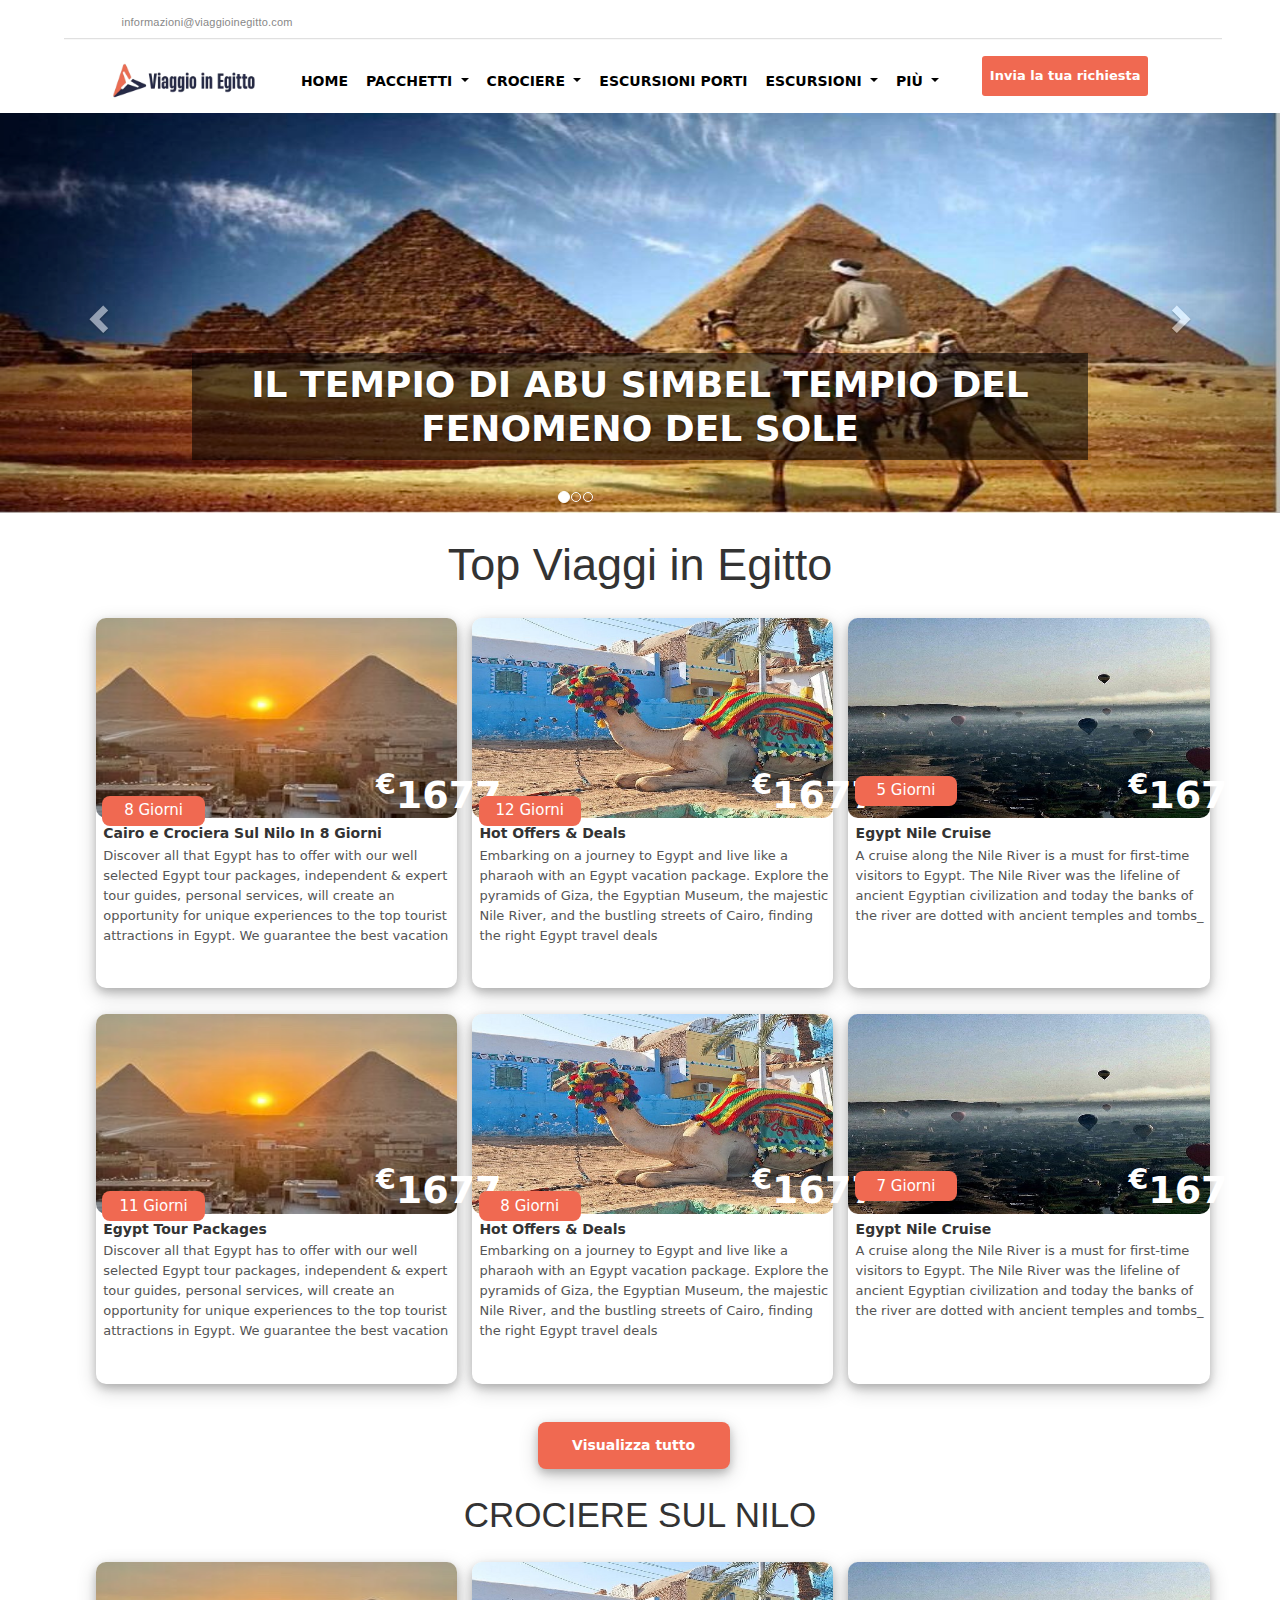
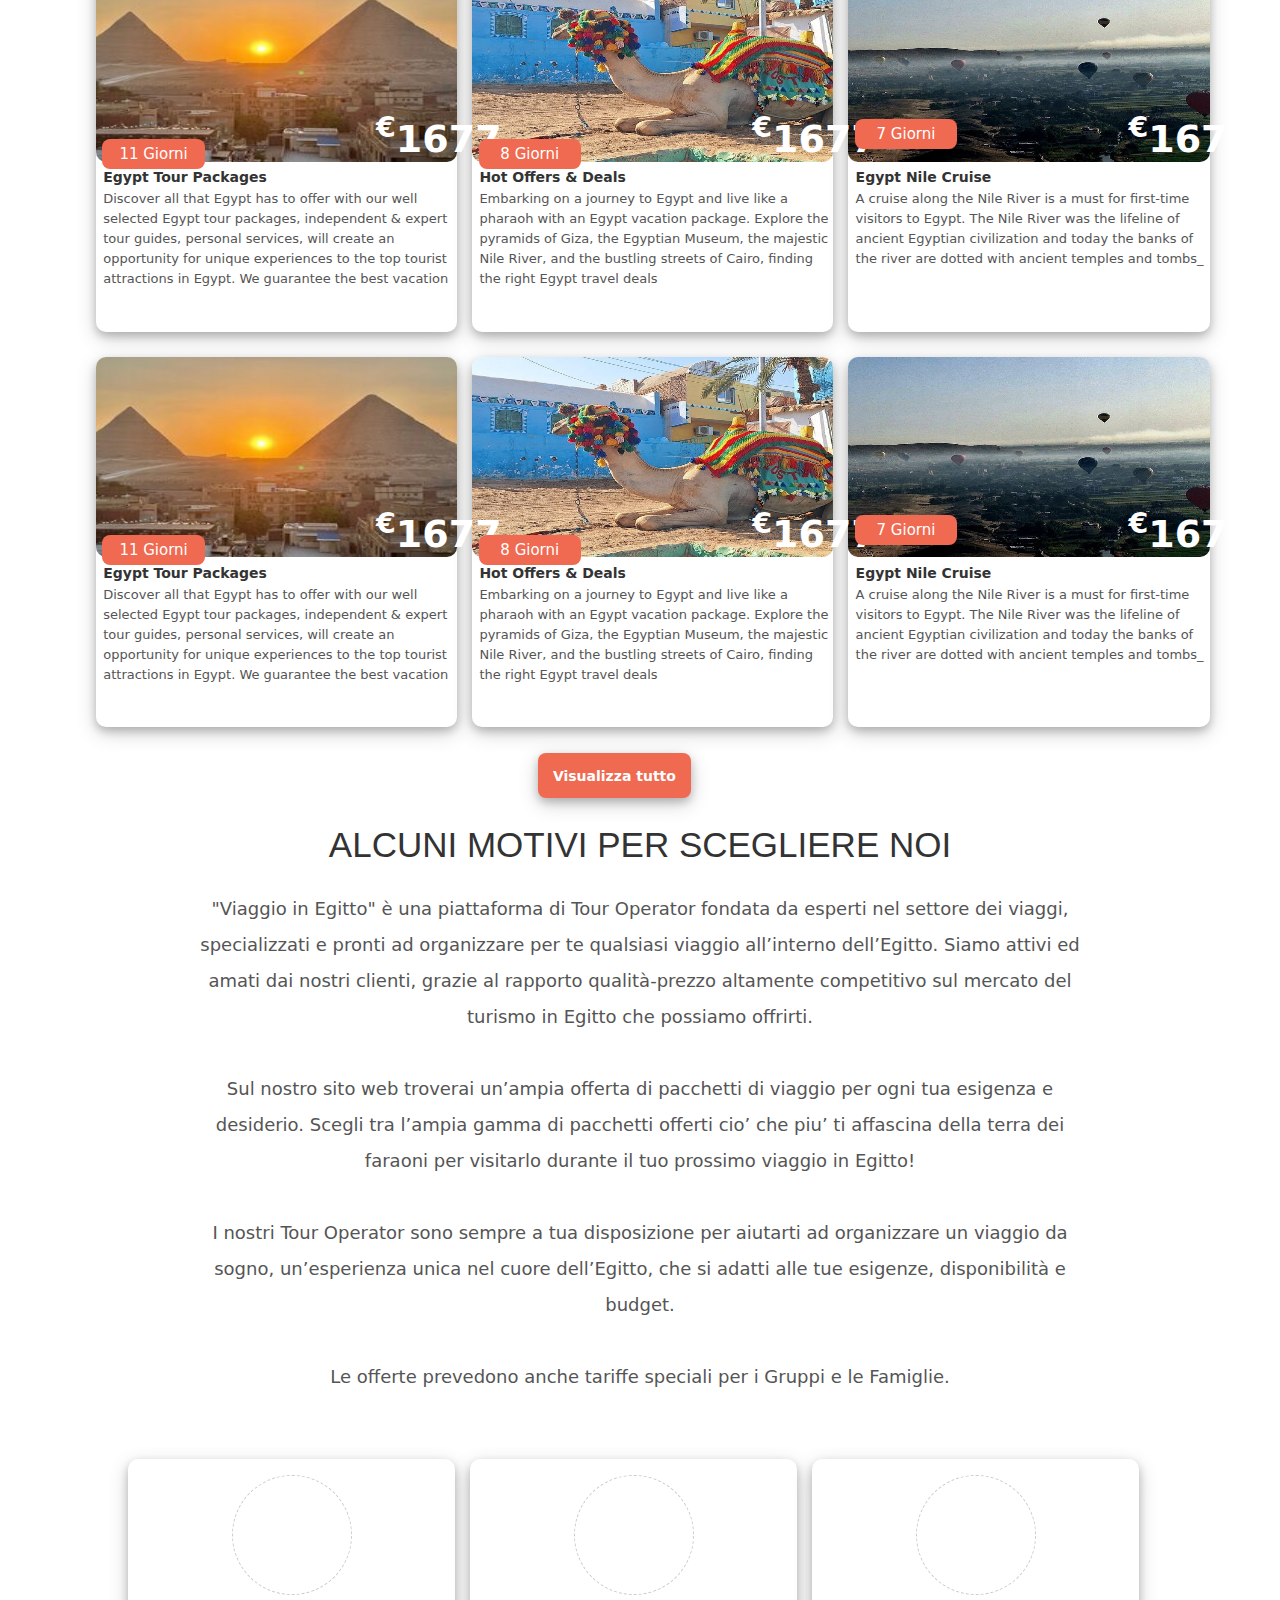
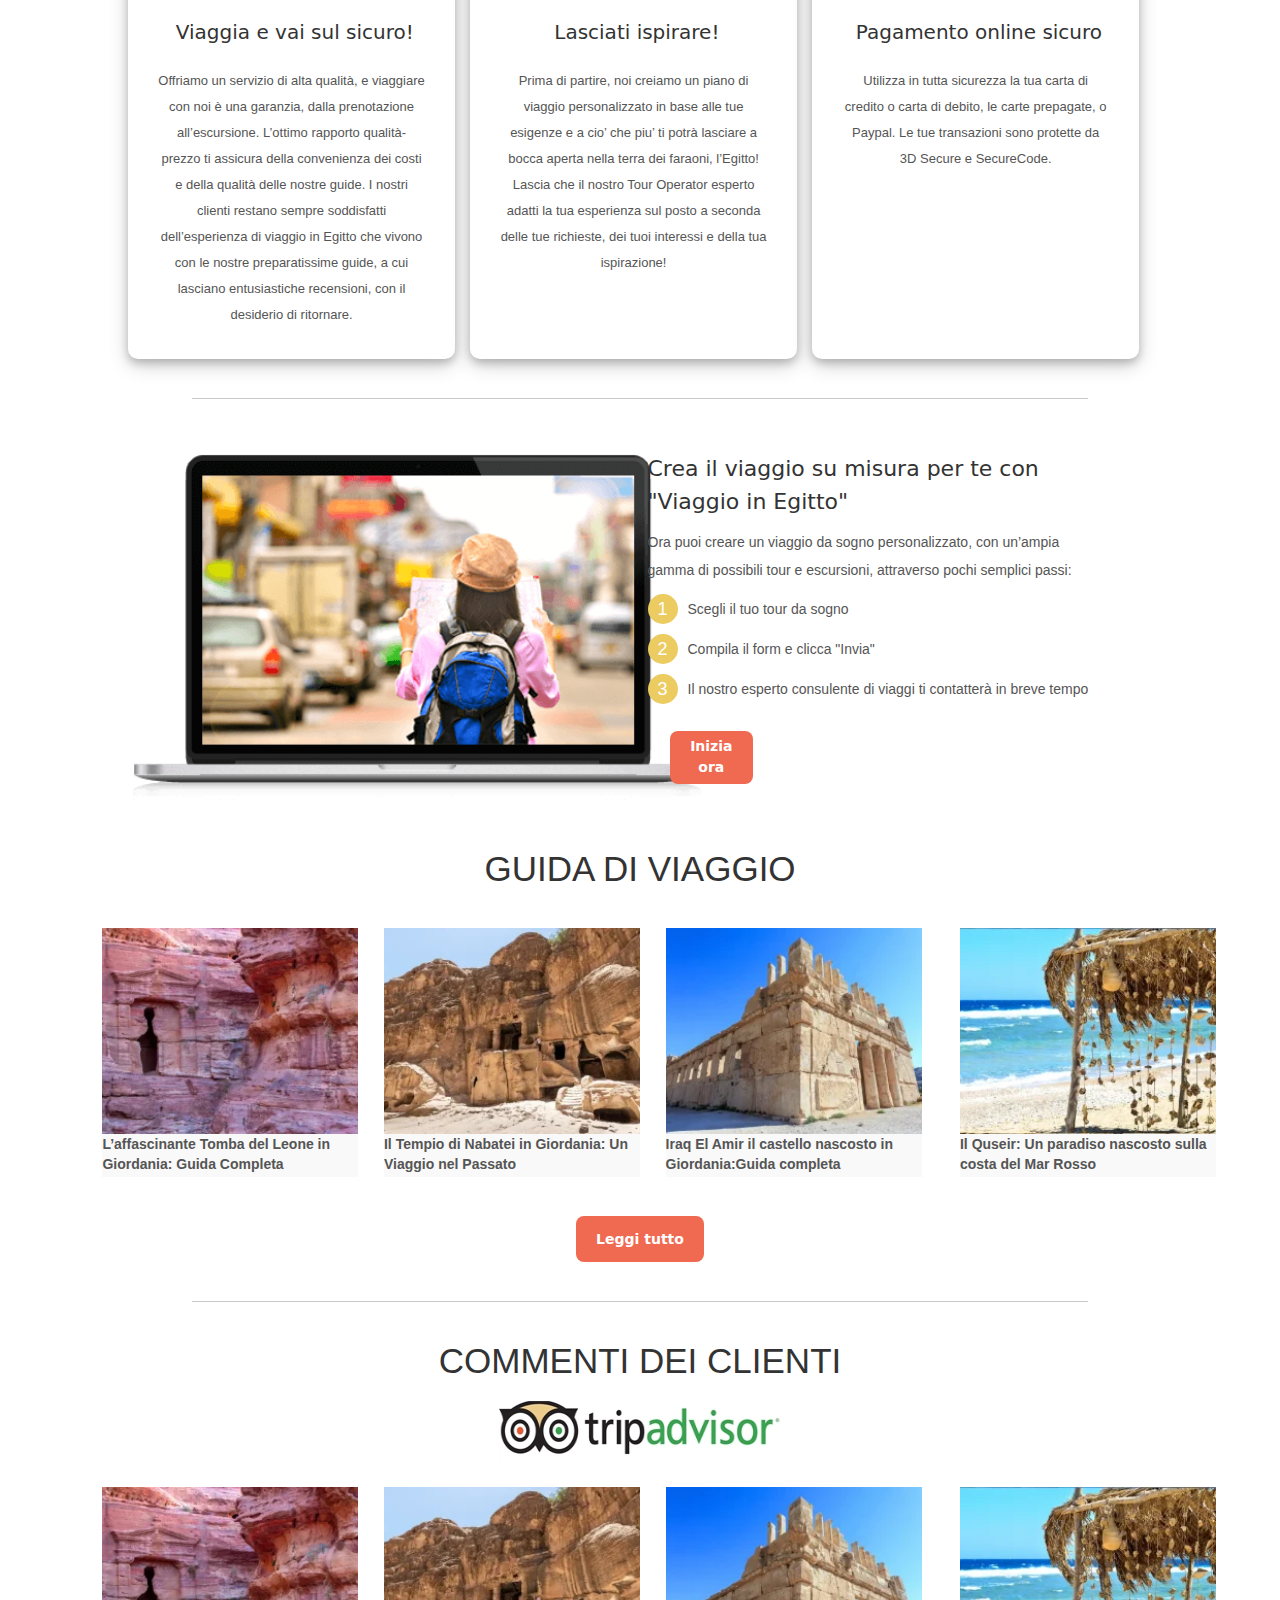
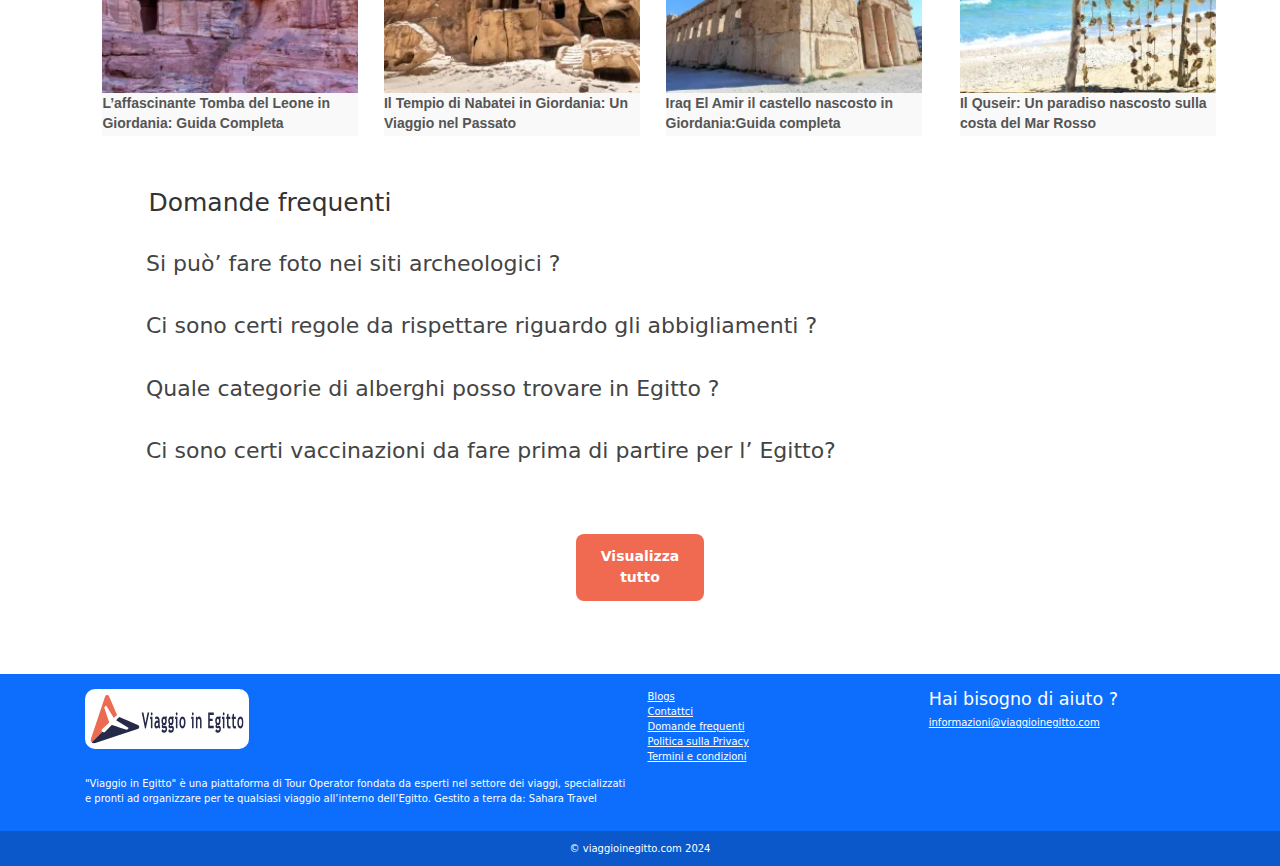
<file: index.html>
<!DOCTYPE html>
<html lang="en">
<head>
    <meta charset="UTF-8">
    <meta name="viewport" content="width=device-width, initial-scale=1.0">
    <title>Document</title>
      <link rel="stylesheet" href="https://maxcdn.bootstrapcdn.com/bootstrap/3.4.1/css/bootstrap.min.css">
  <script src="https://ajax.googleapis.com/ajax/libs/jquery/3.7.1/jquery.min.js"></script>
  <script src="https://maxcdn.bootstrapcdn.com/bootstrap/3.4.1/js/bootstrap.min.js"></script>
    <link href="https://cdn.jsdelivr.net/npm/bootstrap@5.3.3/dist/css/bootstrap.min.css" rel="stylesheet" integrity="sha384-QWTKZyjpPEjISv5WaRU9OFeRpok6YctnYmDr5pNlyT2bRjXh0JMhjY6hW+ALEwIH" crossorigin="anonymous">
    <link rel="stylesheet" href="https://cdnjs.cloudflare.com/ajax/libs/font-awesome/6.2.0/css/all.min.css" integrity="sha512-xh6O/CkQoPOWDdYTDqeRdPCVd1SpvCA9XXcUnZS2FmJNp1coAFzvtCN9BmamE+4aHK8yyUHUSCcJHgXloTyT2A==" crossorigin="anonymous" referrerpolicy="no-referrer" />
    <link rel="stylesheet" href="style.css">
</head>
<body>

                                                  <!-- //header// -->
            <header>
              <p class="pinfo" >
                informazioni@viaggioinegitto.com    
              </p>
            <hr class="hr1">
            </header>

                                                  <!-- //Navbar// -->

            <nav class="navbar navbar-expand-lg bg-body-">
                <div class="container-fluid">
                <a class="navbar-brand" href="index.html">
                    <img src="image/newLogo.svg" class="logo" >
                </a>
                <button class="navbar-toggler" type="button" data-bs-toggle="collapse" data-bs-target="#navbarNav" aria-controls="navbarNav" aria-expanded="false" aria-label="Toggle navigation">
                    <span class="navbar-toggler-icon"></span>
                </button>
                <div class="collapse navbar-collapse" id="navbarNav">
                    <ul class="navbar-nav">
                    <li class="nav-Home">
                        <a class="nav-link active" aria-current="page" href="index.html">Home</a>
                    </li>

                    <li class="nav-item dropdown">
                        <a class="nav-link active dropdown-toggle" href="#" role="button" data-bs-toggle="dropdown" aria-expanded="false">
                        Pacchetti 
                        </a>
                        <ul class="dropdown-menu">
                        <li><a class="dropdown-item" href="Pacchetti classici.html">Pacchetti classici</a></li>

                        <li><hr class="dropdown-divider"></li>

                        <li><a class="dropdown-item" href="Natale e Capodanno.html">Natale e Capodanno </a></li>

                        <li><hr class="dropdown-divider"></li>

                        <li><a class="dropdown-item" href="Pasqua.html">Pasqua</a></li>

                        <li><hr class="dropdown-divider"></li>

                        <li><a class="dropdown-item" href="Ferragosto.html">Ferragosto</a></li>

                        <li><hr class="dropdown-divider"></li>

                        <li><a class="dropdown-item" href="Deserto ed Oasi.html">Deserto ed Oasi</a></li>

                        <li><hr class="dropdown-divider"></li>

                        <li><a class="dropdown-item" href="Egitto e Giordania.html">Egitto e Giordania</a></li>
                        </ul>
                    </li>

                    <li class="nav-item dropdown">
                        <a class="nav-link active dropdown-toggle" href="#" role="button" data-bs-toggle="dropdown" aria-expanded="false">
                        Crociere 
                        </a>
                        <ul class="dropdown-menu">
                        <li><a class="dropdown-item" href="Crociere sul nilo.html"> Crociere sul nilo</a></li>

                        <li><hr class="dropdown-divider"></li>

                        <li><a class="dropdown-item" href="Crociera Lago Nasser.html">Crociera Lago Nasser</a></li>

                        <li><hr class="dropdown-divider"></li>

                        <li><a class="dropdown-item" href="Crociera Dahabeya sul Nilo.html">Crociera Dahabeya sul Nilo</a></li>

                        </ul>
                    </li>

                    <li class="nav-DAY">
                        <a class="nav-link active" aria-current="page" href="Escursioni porti.html"> 
                        Escursioni porti
                        </a>
                    </li>

                    <li class="nav-item dropdown">
                        <a class="nav-link active dropdown-toggle" href="#" role="button" data-bs-toggle="dropdown" aria-expanded="false">
                        Escursioni 
                        </a>
                        <ul class="dropdown-menu">
                        <li><a class="dropdown-item" href="Escursioni Cairo.html">Escursioni Cairo</a></li>

                        <li><hr class="dropdown-divider"></li>

                        <li><a class="dropdown-item" href="Escursioni Luxor.html">Escursioni Luxor</a></li>

                        <li><hr class="dropdown-divider"></li>

                        <li><a class="dropdown-item" href="Escursioni Assuan.html">Escursioni Assuan</a></li>

                        <li><hr class="dropdown-divider"></li>

                        <li><a class="dropdown-item" href="Escursioni Hurghada.html">Escursioni Hurghada</a></li>

                        <li><hr class="dropdown-divider"></li>

                        <li><a class="dropdown-item" href="Escursioni Marsa Alam.html">Escursioni Marsa Alam</a></li>

                        <li><hr class="dropdown-divider"></li>

                        <li><a class="dropdown-item" href="Escursioni Sharm el Sheikh.html">Escursioni Sharm el Sheikh</a></li>

                        </ul>
                    </li>
                    <li class="nav-item dropdown">
                        <a class="nav-link active dropdown-toggle" href="#" role="button" data-bs-toggle="dropdown" aria-expanded="false">
                        più 
                        </a>
                        <ul class="dropdown-menu">
                        <li><a class="dropdown-item" href="Blog.html">Blog</a></li>

                        <li><hr class="dropdown-divider"></li>

                        <li><a class="dropdown-item" href="Guida di viaggio.html">Guida di viaggio</a></li>

                        <li><hr class="dropdown-divider"></li>

                        <li><a class="dropdown-item" href="Informazione Su di Noi.html"> Informazione Su di Noi</a></li>

                        <li><hr class="dropdown-divider"></li>

                        <li><a class="dropdown-item" href="contattci.html"> contattci</a></li>                 

                        </ul>
                    </li>

                    <a href="form.html">
                      <button  class="bnav" >Invia la tua richiesta</button>
                    </a>


                </ul>
                </div>
                </div>
            </nav>

                                                  <!-- //sliders// -->

                    <div class="carousel">

                      <div id="myCarousel" class="carousel slide" data-ride="carousel">
                        <!-- Indicators -->
                        <ol class="carousel-indicators">
                          <li data-target="#myCarousel" data-slide-to="0" class="active"></li>
                          <li data-target="#myCarousel" data-slide-to="1"></li>
                          <li data-target="#myCarousel" data-slide-to="2"></li>
                        </ol>
                    
                        <!-- Wrapper for slides -->
                        <div class="carousel-inner">
                    
                          <div class="item active">
                            <img src="image\435576158_1895356827629984_2489713930519736683_n.jpg" class="img1"  alt="Los Angeles" style="width:100%;  height: 400px;   ">
                            <div class="carousel-caption">
                              <h1  class="h1item1"  >IL TEMPIO DI ABU SIMBEL
                                TEMPIO DEL FENOMENO DEL SOLE</h1>
                            </div>
                          </div>
                    
                          <div class="item">
                            <img src="image\436715035_1151214555915329_163672241942374593_n.jpg"  class="img2" alt="Chicago" style="width:100%; height: 400px;    " >
                            <div class="carousel-caption">
                              <h1 class="h1item2"  >LE PIRAMIDI DI GIZA
                                LE ENIGME PIRENNI DELL'ARCHITETTURA EGIZIA</h1>
                            </div>
                          </div>
                        
                          <div class="item">
                            <img src="image\436340982_407118475369729_8701529003098318366_n.jpg"  class="img3" alt="New york" style="width:100%;  height: 400px;   ">
                            <div class="carousel-caption">
                              <h1 class="h1item3"  >IL TEMPIO DI KARNAK
                                LA MERAVIGLIA DELL'ARCHITETTURA EGIZIA</h1>
                            </div>
                          </div>
                      
                        </div>
                    
                        <!-- Left and right controls -->
                        <a class="left carousel-control" href="#myCarousel" data-slide="prev">
                          <span class="glyphicon glyphicon-chevron-left"></span>
                          <span class="sr-only">Previous</span>
                        </a>
                        <a class="right carousel-control" href="#myCarousel" data-slide="next">
                          <span class="glyphicon glyphicon-chevron-right"></span>
                          <span class="sr-only">Next</span>
                        </a>
                      </div>

                    </div>


                                              <!-- //cards2// -->


            <h3 class="h3Top"> Top Viaggi in Egitto </h3>


<div class="cards2">

  <div class="row row-cols-1 row-cols-md-3 g-4">
    <div class="col">
      <div class="card-1">
        <img src="image\436667370_7589460594454195_2532953581243541398_n.jpg" class="card1-img-top" alt="...">
        
        <span class="price1"><sup>€</sup>1677</span>

        <div class="card-body">
          <h5 class="card-title"> Cairo e Crociera Sul Nilo In 8 Giorni </h5>
          
          <div class="icon1-11">
            <i class="fa-solid fa-face-smile"></i>
            <i class="fa-solid fa-face-smile"></i>
            <i class="fa-solid fa-face-smile"></i>
            <i class="fa-solid fa-face-smile"></i>
            </div>
          
          <p class="card-text"> Discover all that Egypt has to offer with our well selected Egypt tour packages, independent & expert tour guides, personal services, will create an opportunity for unique experiences to the top tourist attractions in Egypt. We guarantee the best vacation </p>
        <a href="New.html">
          <button class="b-card1"> 8 Giorni   </button>
        </a>
        
        </div>
      </div>
    </div>



    <div class="col">
      <div class="card-2">
        <img src="image\436382182_808716701117550_6828848413023090370_n.jpg" class="card2-img-top" alt="...">
        <span class="price1"><sup>€</sup>1677</span>

        <div class="card-body">
          <h5 class="card-title">Hot Offers & Deals</h5>
          
          <div class="icon1-11">
            <i class="fa-solid fa-face-smile"></i>
            <i class="fa-solid fa-face-smile"></i>
            <i class="fa-solid fa-face-smile"></i>
            <i class="fa-solid fa-face-smile"></i>
            </div>
          
          <p class="card-text"> Embarking on a journey to Egypt and live like a pharaoh with an Egypt vacation package. Explore the pyramids of Giza, the Egyptian Museum, the majestic Nile River, and the bustling streets of Cairo, finding the right Egypt travel deals</p>
          <a href="New.html">
            <button class="b-card2"> 12 Giorni   </button>
          </a>
        </div>
      </div>
    </div>
    
    <div class="col">
      <div class="card-3">
        <img src="image\436787434_674385418094601_1514962645234534194_n.jpg" class="card3-img-top" alt="...">
        <span class="price1"><sup>€</sup>1677</span>

        <div class="card-body">
          <h5 class="card-title">Egypt Nile Cruise</h5>
          
          <div class="icon1-11">
            <i class="fa-solid fa-face-smile"></i>
            <i class="fa-solid fa-face-smile"></i>
            <i class="fa-solid fa-face-smile"></i>
            <i class="fa-solid fa-face-smile"></i>
            </div>
          
          <p class="card-text"> A cruise along the Nile River is a must for first-time visitors to Egypt. The Nile River was the lifeline of ancient Egyptian civilization and today the banks of the river are dotted with ancient temples and tombs_ </p>
          <a href="New.html">
            <button class="b-card3"> 5 Giorni  </button>
          </a>
        </div>
      </div>
    </div>

  </div>



</div>

                                              <!-- //cards3// -->


<div class="cards3">

  <div class="row row-cols-1 row-cols-md-3 g-4">
    <div class="col">
      <div class="card-1">
        <img src="image\436667370_7589460594454195_2532953581243541398_n.jpg" class="card1-img-top" alt="...">
        <span class="price1"><sup>€</sup>1677</span>

        <div class="card-body">
          <h5 class="card-title"> Egypt Tour Packages </h5>
          
          <div class="icon1-11">
            <i class="fa-solid fa-face-smile"></i>
            <i class="fa-solid fa-face-smile"></i>
            <i class="fa-solid fa-face-smile"></i>
            <i class="fa-solid fa-face-smile"></i>
            </div>
          
            <p class="card-text"> Discover all that Egypt has to offer with our well selected Egypt tour packages, independent & expert tour guides, personal services, will create an opportunity for unique experiences to the top tourist attractions in Egypt. We guarantee the best vacation </p>
        <a href="New.html">
          <button class="b-card1">  11 Giorni  </button>
        </a>
        </div>
      </div>
    </div>
    <div class="col">
      <div class="card-2">
        <img src="image\436382182_808716701117550_6828848413023090370_n.jpg" class="card2-img-top" alt="...">
        <span class="price1"><sup>€</sup>1677</span>

        <div class="card-body">
          <h5 class="card-title">Hot Offers & Deals</h5>
          
          <div class="icon1-11">
            <i class="fa-solid fa-face-smile"></i>
            <i class="fa-solid fa-face-smile"></i>
            <i class="fa-solid fa-face-smile"></i>
            <i class="fa-solid fa-face-smile"></i>
            </div>
          
          <p class="card-text"> Embarking on a journey to Egypt and live like a pharaoh with an Egypt vacation package. Explore the pyramids of Giza, the Egyptian Museum, the majestic Nile River, and the bustling streets of Cairo, finding the right Egypt travel deals</p>
          <a href="New.html">
            <button class="b-card2">  8 Giorni  </button>
          </a>
        </div>
      </div>
    </div>
    <div class="col">
      <div class="card-3">
        <img src="image\436787434_674385418094601_1514962645234534194_n.jpg" class="card3-img-top" alt="...">
        <span class="price1"><sup>€</sup>1677</span>

        <div class="card-body">
          <h5 class="card-title">Egypt Nile Cruise</h5>
          
          <div class="icon1-11">
            <i class="fa-solid fa-face-smile"></i>
            <i class="fa-solid fa-face-smile"></i>
            <i class="fa-solid fa-face-smile"></i>
            <i class="fa-solid fa-face-smile"></i>
            </div>
          
          <p class="card-text"> A cruise along the Nile River is a must for first-time visitors to Egypt. The Nile River was the lifeline of ancient Egyptian civilization and today the banks of the river are dotted with ancient temples and tombs_ </p>
          <a href="New.html">
            <button class="b-card3">  7 Giorni  </button>
          </a>
        </div>
      </div>
    </div>

  </div>


</div>




        <button class="b-Visualizzatutto"> Visualizza tutto </button>




                                    <!-- //cards4// -->



        <h3 class="h3CROCIERE"> CROCIERE SUL NILO </h3>


        <div class="cards3">

          <div class="row row-cols-1 row-cols-md-3 g-4">
            <div class="col">
              <div class="card-1">
                <img src="image\436667370_7589460594454195_2532953581243541398_n.jpg" class="card1-img-top" alt="...">
                
                <span class="price1"><sup>€</sup>1677</span>
                <div class="card-body">
                  <h5 class="card-title"> Egypt Tour Packages </h5>
                  
                  <div class="icon1-11">
                    <i class="fa-solid fa-face-smile"></i>
                    <i class="fa-solid fa-face-smile"></i>
                    <i class="fa-solid fa-face-smile"></i>
                    <i class="fa-solid fa-face-smile"></i>
                    </div>
                  
                    <p class="card-text"> Discover all that Egypt has to offer with our well selected Egypt tour packages, independent & expert tour guides, personal services, will create an opportunity for unique experiences to the top tourist attractions in Egypt. We guarantee the best vacation </p>
                <a href="New.html">
                  <button class="b-card1">  11 Giorni  </button>
                </a>
                </div>
              </div>
            </div>
            <div class="col">
              <div class="card-2">
                <img src="image\436382182_808716701117550_6828848413023090370_n.jpg" class="card2-img-top" alt="...">
                <span class="price1"><sup>€</sup>1677</span>

                <div class="card-body">
                  <h5 class="card-title">Hot Offers & Deals</h5>
                  
                  <div class="icon1-11">
                    <i class="fa-solid fa-face-smile"></i>
                    <i class="fa-solid fa-face-smile"></i>
                    <i class="fa-solid fa-face-smile"></i>
                    <i class="fa-solid fa-face-smile"></i>
                    </div>
                  
                  <p class="card-text"> Embarking on a journey to Egypt and live like a pharaoh with an Egypt vacation package. Explore the pyramids of Giza, the Egyptian Museum, the majestic Nile River, and the bustling streets of Cairo, finding the right Egypt travel deals</p>
                  <a href="New.html">
                    <button class="b-card2">  8 Giorni  </button>
                  </a>
                </div>
              </div>
            </div>
            <div class="col">
              <div class="card-3">
                <img src="image\436787434_674385418094601_1514962645234534194_n.jpg" class="card3-img-top" alt="...">
                <span class="price1"><sup>€</sup>1677</span>

                <div class="card-body">
                  <h5 class="card-title">Egypt Nile Cruise</h5>
                  
                  <div class="icon1-11">
                    <i class="fa-solid fa-face-smile"></i>
                    <i class="fa-solid fa-face-smile"></i>
                    <i class="fa-solid fa-face-smile"></i>
                    <i class="fa-solid fa-face-smile"></i>
                    </div>
                  
                  <p class="card-text"> A cruise along the Nile River is a must for first-time visitors to Egypt. The Nile River was the lifeline of ancient Egyptian civilization and today the banks of the river are dotted with ancient temples and tombs_ </p>
                  <a href="New.html">
                    <button class="b-card3">  7 Giorni  </button>
                  </a>
                </div>
              </div>
            </div>
        
          </div>
        
        
        </div>



                                                  <!-- //cards5// -->
        
        
        <div class="cards3">

          <div class="row row-cols-1 row-cols-md-3 g-4">
            <div class="col">
              <div class="card-1">
                <img src="image\436667370_7589460594454195_2532953581243541398_n.jpg" class="card1-img-top" alt="...">
                <span class="price1"><sup>€</sup>1677</span>

                <div class="card-body">
                  <h5 class="card-title"> Egypt Tour Packages </h5>
                  
                  <div class="icon1-11">
                    <i class="fa-solid fa-face-smile"></i>
                    <i class="fa-solid fa-face-smile"></i>
                    <i class="fa-solid fa-face-smile"></i>
                    <i class="fa-solid fa-face-smile"></i>
                    </div>
                  
                    <p class="card-text"> Discover all that Egypt has to offer with our well selected Egypt tour packages, independent & expert tour guides, personal services, will create an opportunity for unique experiences to the top tourist attractions in Egypt. We guarantee the best vacation </p>
                <a href="New.html">
                  <button class="b-card1">  11 Giorni  </button>
                </a>
                </div>
              </div>
            </div>
            <div class="col">
              <div class="card-2">
                <img src="image\436382182_808716701117550_6828848413023090370_n.jpg" class="card2-img-top" alt="...">
                <span class="price1"><sup>€</sup>1677</span>

                <div class="card-body">
                  <h5 class="card-title">Hot Offers & Deals</h5>
                  
                  <div class="icon1-11">
                    <i class="fa-solid fa-face-smile"></i>
                    <i class="fa-solid fa-face-smile"></i>
                    <i class="fa-solid fa-face-smile"></i>
                    <i class="fa-solid fa-face-smile"></i>
                    </div>
                  
                  <p class="card-text"> Embarking on a journey to Egypt and live like a pharaoh with an Egypt vacation package. Explore the pyramids of Giza, the Egyptian Museum, the majestic Nile River, and the bustling streets of Cairo, finding the right Egypt travel deals</p>
                  <a href="New.html">
                    <button class="b-card2">  8 Giorni  </button>
                  </a>
                </div>
              </div>
            </div>
            <div class="col">
              <div class="card-3">
                <img src="image\436787434_674385418094601_1514962645234534194_n.jpg" class="card3-img-top" alt="...">
                <span class="price1"><sup>€</sup>1677</span>

                <div class="card-body">
                  <h5 class="card-title">Egypt Nile Cruise</h5>
                  
                  <div class="icon1-11">
                    <i class="fa-solid fa-face-smile"></i>
                    <i class="fa-solid fa-face-smile"></i>
                    <i class="fa-solid fa-face-smile"></i>
                    <i class="fa-solid fa-face-smile"></i>
                    </div>
                  
                  <p class="card-text"> A cruise along the Nile River is a must for first-time visitors to Egypt. The Nile River was the lifeline of ancient Egyptian civilization and today the banks of the river are dotted with ancient temples and tombs_ </p>
                  <a href="New.html">
                    <button class="b-card3">  7 Giorni  </button>
                  </a>
                </div>
              </div>
            </div>
        
          </div>
        
        
        </div>


        <button class="b-Visualizzaa"> Visualizza tutto </button>





      <div class="dhp">
        <h1  class="dh" >  ALCUNI MOTIVI PER SCEGLIERE NOI </h1>
        <p class="dp">
          "Viaggio in Egitto" è una piattaforma di Tour Operator fondata da esperti nel settore dei viaggi, specializzati e pronti ad organizzare per te qualsiasi viaggio all’interno dell’Egitto. Siamo attivi ed amati dai nostri clienti, grazie al rapporto qualità-prezzo altamente competitivo sul mercato del turismo in Egitto che possiamo offrirti.
          <br>
          <br>

Sul nostro sito web troverai un’ampia offerta di pacchetti di viaggio per ogni tua esigenza e desiderio. Scegli tra l’ampia gamma di pacchetti offerti cio’ che piu’ ti affascina della terra dei faraoni per visitarlo durante il tuo prossimo viaggio in Egitto!
<br>
<br>

I nostri Tour Operator sono sempre a tua disposizione per aiutarti ad organizzare un viaggio da sogno, un’esperienza unica nel cuore dell’Egitto, che si adatti alle tue esigenze, disponibilità e budget.
<br>
<br>
Le offerte prevedono anche tariffe speciali per i Gruppi e le Famiglie.
        </p>
      </div>



                                                    <!-- //cards6// -->


      <div class="cards6">
        
        <div class="row row-cols-1 row-cols-md-3 g-4">
          <div class="col">
            <div class="card-16">
              <i class="fa-solid fa-map-location"></i>
              <div class="card-body">
                <h5 class="card-title"> Viaggia e vai sul sicuro!  </h5>
                <p class="card-text"> Offriamo un servizio di alta qualità, e viaggiare con noi è una garanzia, dalla prenotazione all’escursione. L’ottimo rapporto qualità-prezzo ti assicura della convenienza dei costi e della qualità delle nostre guide. I nostri clienti restano sempre soddisfatti dell’esperienza di viaggio in Egitto che vivono con le nostre preparatissime guide, a cui lasciano entusiastiche recensioni, con il desiderio di ritornare. </p>

              
              </div>
            </div>
          </div>




          
          <div class="col">
            <div class="card-26">
              <i class="fa-solid fa-person"></i>
              <div class="card-body">
                <h5 class="card-title">Lasciati ispirare!
                </h5>
                <p class="card-text"> Prima di partire, noi creiamo un piano di viaggio personalizzato in base alle tue esigenze e a cio’ che piu’ ti potrà lasciare a bocca aperta nella terra dei faraoni, l’Egitto! Lascia che il nostro Tour Operator esperto adatti la tua esperienza sul posto a seconda delle tue richieste, dei tuoi interessi e della tua ispirazione! </p>
              </div>
            </div>
          </div>





          <div class="col">
            <div class="card-36">
              <div class="card-body">
                <i class="fa-solid fa-headphones"></i>
                <h5 class="card-title">  Pagamento online sicuro   </h5>
                <p class="card-text">  Utilizza in tutta sicurezza la tua carta di credito o carta di debito, le carte prepagate, o Paypal. Le tue transazioni sono protette da 3D Secure e SecureCode. </p>

              </div>
            </div>
          </div>
      







        </div>
      
      
      
      </div>

                                                 <!-- //divcol// -->


  <hr class="hr2">


<div class="container">

  <div class="row">
    <div class="col lg-6 md-6 ">
      <img src="image/laptop.webp" class="laptop" >
    </div>

    <div class="col lg-6 md-6 sm-12">

      <div class="h3p">

        <h3 class="divh3" >  Crea il viaggio su misura per te con "Viaggio in Egitto" </h3>
        <p  class="divp" >  Ora puoi creare un viaggio da sogno personalizzato, con un’ampia gamma di possibili tour e escursioni, attraverso pochi semplici passi: </p>
      
  
        <ui>
          <li class="ulli1">
            <span> 1 </span>
            Scegli il tuo tour da sogno
          </li>
  
          <li class="ulli2" >
            <span> 2 </span>
            Compila il form e clicca "Invia"
          </li>
  
          <li class="ulli3"  >
            <span> 3 </span>
            Il nostro esperto consulente di viaggi ti contatterà in breve tempo
          </li>
        </ui>

        
      </div>

      <a href="/">
        <button class="b-Inizia"> Inizia ora </button>
      </a>
    </div>

  </div>

</div>



                                        <!-- //f4cards// -->


<h3 class="h3GUIDA"> GUIDA DI VIAGGIO </h3>

<div class="f4cards">

  <div class="card1">
    <img src="image/1711976667wiki.webp" class="card-img-top" alt="...">
    <div class="card-body">
      <p class="card-text"> L’affascinante Tomba del Leone in Giordania: Guida Completa </p>
    </div>
  </div>



  <div class="card2">
    <img src="image/1711445983wiki.webp" class="card-img-top" alt="...">
    <div class="card-body">
      <p class="card-text"> Il Tempio di Nabatei in Giordania: Un Viaggio nel Passato </p>
    </div>
  </div>




  <div class="card3">
    <img src="image/1710837700wiki.webp" class="card-img-top" alt="...">
    <div class="card-body">
      <p class="card-text"> Iraq El Amir il castello nascosto in Giordania:Guida completa </p>
    </div>
  </div>




  <div class="card4">
    <img src="image/1710236101wiki.webp" class="card-img-top" alt="...">
    <div class="card-body">
      <p class="card-text"> Il Quseir: Un paradiso nascosto sulla costa del Mar Rosso </p>
    </div>
  </div>

</div>




<a href="/">
  <button class="b-Leggi"> Leggi tutto </button>
</a>

<hr class="hr2">

                                                         <!-- //tripadviso// -->


<h3 class="h3CROCIERE"> COMMENTI DEI CLIENTI </h3>

<a href="https://www.tripadvisor.it/Attraction_Review-g294201-d16780499-Reviews-Sahara_Travel-Cairo_Cairo_Governorate.html"  class="atripadviso"  >
  <img src="image\tripadvisor.webp" class="tripadviso">
</a>


<div class="f4cards">

  <div class="card1">
    <img src="image/1711976667wiki.webp" class="card-img-top" alt="...">
    <div class="card-body">
      <p class="card-text"> L’affascinante Tomba del Leone in Giordania: Guida Completa </p>
    </div>
  </div>



  <div class="card2">
    <img src="image/1711445983wiki.webp" class="card-img-top" alt="...">
    <div class="card-body">
      <p class="card-text"> Il Tempio di Nabatei in Giordania: Un Viaggio nel Passato </p>
    </div>
  </div>




  <div class="card3">
    <img src="image/1710837700wiki.webp" class="card-img-top" alt="...">
    <div class="card-body">
      <p class="card-text"> Iraq El Amir il castello nascosto in Giordania:Guida completa </p>
    </div>
  </div>




  <div class="card4">
    <img src="image/1710236101wiki.webp" class="card-img-top" alt="...">
    <div class="card-body">
      <p class="card-text"> Il Quseir: Un paradiso nascosto sulla costa del Mar Rosso </p>
    </div>
  </div>

</div>




                                                         <!-- //f4cards// -->


<section class="Domandecard">

  <h1 class="Domande" >  Domande frequenti </h1>


  <button class="accordion">Si può’ fare foto nei siti archeologici ?</button>
  <div class="panel">
    <p>Fare fotografie e' permesso nella maggior parte dei siti di interesse storico e dei musei, anche se in alcuni potrebbe esserVi richiesto un sovrapprezzo sul costo del biglietto per l'entrata se muniti di macchina fotografica. In alcuni musei, come il Museo Egizio, e altri siti di interesse turistico come la Valle dei Re a Luxor, tale attività' non e' permessa e ai visitatori viene richiesto di lasciare la macchina fotografica all'ingresso.</p>
  </div>
  
  <button class="accordion">Ci sono certi regole da rispettare riguardo gli abbigliamenti ?</button>
  <div class="panel">
    <p>In molte aree turistiche egiziane tali raccomandazioni non sono necessarie; in località' meno turistiche si raccomanda invece un abbigliamento consono. Di fatto, le donne dovrebbero evitare un abbigliamento troppo succinto, collane appariscenti, tenere le spalle e le ginocchia coperte, durante le visite delle Moschee di consiglia di avere una sciarpa, e in alcune moschee alle donne sarà' chiesto di coprire la testa e magari anche le braccia e le gambe. Sia alle donne che agli uomini sarà' chiesto di togliersi le scarpe prima dell'ingresso.</p>
  </div>
  
  <button class="accordion">Quale categorie di alberghi posso trovare in Egitto ?</button>
  <div class="panel">
    <p>Ci sono tutti i tipi di strutture in Egitto iniziando  dagli hotel di lusso al semplice ostello. I piu' belli alberghi delle catene internazionali, come Movenpick, Hilton, Four Season, Sofitel, eguagliano il livello delle strutture di lusso di tutto il mondo.

      Ad un altro livello si collocano gli alberghi locali, per i quali e' possibile trovare vari livelli e stili, dal lusso al sobrio. Gli alberghi egiziani hanno una loro classificazione che li colloca genericamente in una scala a 5 stelle, differente da quella usata ovunque negli standard internazionali.</p>
  </div>
  
  <button class="accordion">Ci sono certi vaccinazioni da fare prima di partire per l’ Egitto?</button>
  <div class="panel">
    <p>Non ci sono vaccinazioni obbligatorie ma  comunque e’ raccomandabile per gli anziani e per  i bambini piccoli il vaccino contro l'Epatite C, il Tifo ed il richiamo per il Tetano</p>
  </div>

</section>




<a href="/">
  <button class="bVisualizza2"> Visualizza tutto </button>
</a>



                                                         <!-- //footer// -->



<footer class="bg-primary text-white text-center text-lg-start">
  <!-- Grid container -->
  <div class="container p-4">
    <!--Grid row-->
    <div class="row">
      <!--Grid column-->
      <div class="col-lg-6 col-md-12 mb-4 mb-md-0">
      <a href="/" >
        <img src="image/new_logo.svg" class="new"  >
      </a>
        <p>
          "Viaggio in Egitto" è una piattaforma di Tour Operator fondata da esperti nel settore dei viaggi, specializzati e pronti ad organizzare per te qualsiasi viaggio all’interno dell’Egitto.
          Gestito a terra da: Sahara Travel
        </p>
      </div>
      <!--Grid column-->

      <!--Grid column-->
      <div class="col-lg-3 col-md-6 mb-4 mb-md-0">

        <ul class="list-unstyled mb-0">
          <li>
            <a href="#!" class="text-white">Blogs</a>
          </li>
          <li>
            <a href="#!" class="text-white">Contattci</a>
          </li>
          <li>
            <a href="#!" class="text-white">Domande frequenti</a>
          </li>
          <li>
            <a href="#!" class="text-white">Politica sulla Privacy</a>
          </li>
          <li>
            <a href="#!" class="text-white">Termini e condizioni</a>
          </li>
        </ul>
      </div>
      <!--Grid column-->

      <!--Grid column-->
      <div class="col-lg-3 col-md-6 mb-4 mb-md-0">

        <ul class="list-unstyled">
          <h3> Hai bisogno di aiuto ? </h3>
          <li>
            <a href="#!" class="text-white">informazioni@viaggioinegitto.com</a>
          </li>
        </ul>
      </div>
      <!--Grid column-->
    </div>
    <!--Grid row-->
  </div>
  <!-- Grid container -->

  <!-- Copyright -->
  <div class="text-center p-3" style="background-color: rgba(0, 0, 0, 0.2);">
    © viaggioinegitto.com 2024  </div>
  <!-- Copyright -->
</footer>



































































































































































































    <script src="https://cdn.jsdelivr.net/npm/@popperjs/core@2.9.2/dist/umd/popper.min.js" integrity="sha384-IQsoLXl5PILFhosVNubq5LC7Qb9DXgDA9i+tQ8Zj3iwWAwPtgFTxbJ8NT4GN1R8p" crossorigin="anonymous"></script>
    <script src="https://cdn.jsdelivr.net/npm/bootstrap@5.0.2/dist/js/bootstrap.min.js" integrity="sha384-cVKIPhGWiC2Al4u+LWgxfKTRIcfu0JTxR+EQDz/bgldoEyl4H0zUF0QKbrJ0EcQF" crossorigin="anonymous"></script>
    
    
    
    <script src="https://cdn.jsdelivr.net/npm/jquery@3.5.1/dist/jquery.slim.min.js" integrity="sha384-DfXdz2htPH0lsSSs5nCTpuj/zy4C+OGpamoFVy38MVBnE+IbbVYUew+OrCXaRkfj" crossorigin="anonymous"></script>
    <script src="https://cdn.jsdelivr.net/npm/popper.js@1.16.1/dist/umd/popper.min.js" integrity="sha384-9/reFTGAW83EW2RDu2S0VKaIzap3H66lZH81PoYlFhbGU+6BZp6G7niu735Sk7lN" crossorigin="anonymous"></script>
    <script src="https://cdn.jsdelivr.net/npm/bootstrap@4.6.2/dist/js/bootstrap.min.js" integrity="sha384-+sLIOodYLS7CIrQpBjl+C7nPvqq+FbNUBDunl/OZv93DB7Ln/533i8e/mZXLi/P+" crossorigin="anonymous"></script>
    
    <script src="main.js"></script>


</body>
</html>
</file>
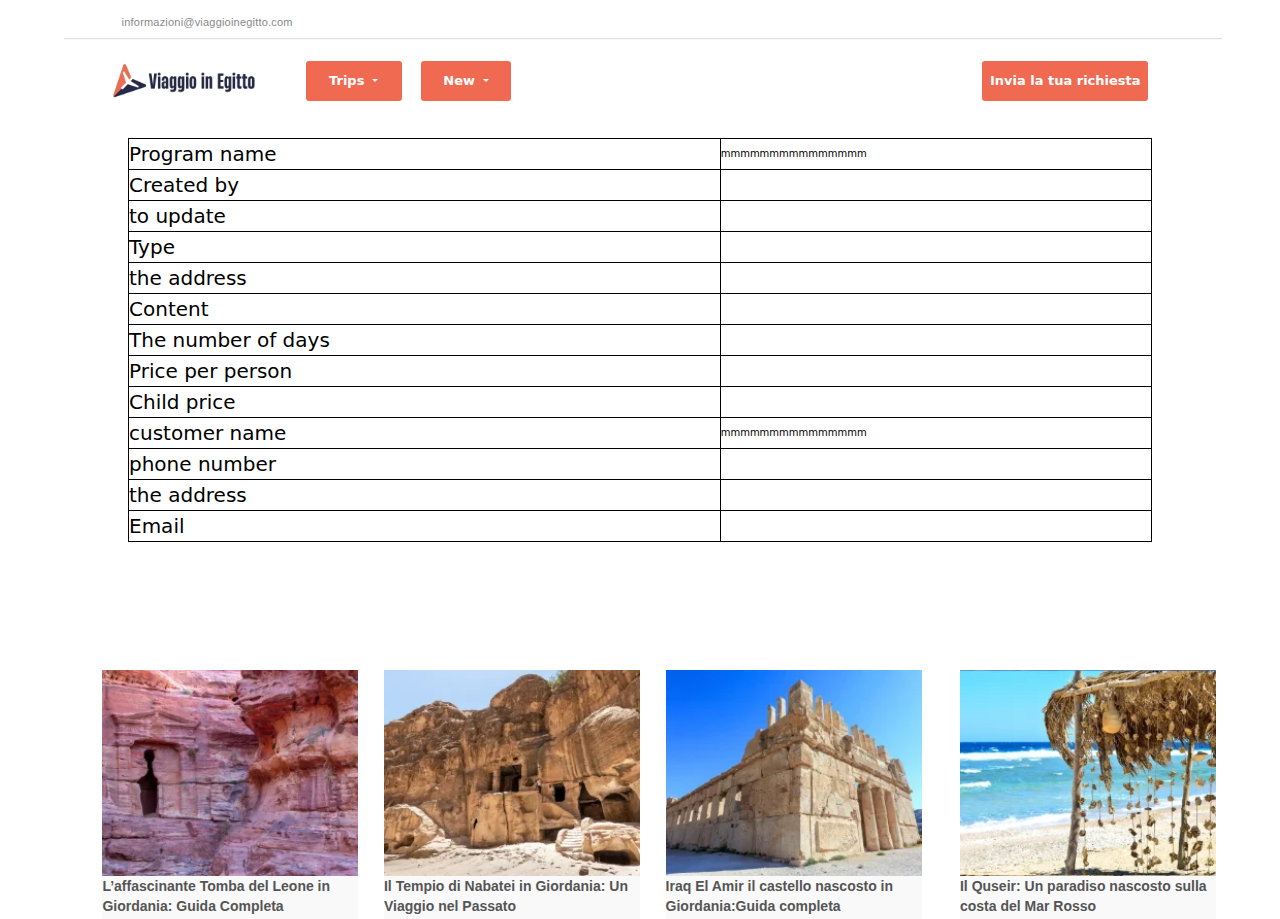
<file: Customer requests.html>
<!DOCTYPE html>
<html lang="en">
<head>
    <meta charset="UTF-8">
    <meta name="viewport" content="width=device-width, initial-scale=1.0">
    <title>Document</title>
      <link rel="stylesheet" href="https://maxcdn.bootstrapcdn.com/bootstrap/3.4.1/css/bootstrap.min.css">
  <script src="https://ajax.googleapis.com/ajax/libs/jquery/3.7.1/jquery.min.js"></script>
  <script src="https://maxcdn.bootstrapcdn.com/bootstrap/3.4.1/js/bootstrap.min.js"></script>
    <link href="https://cdn.jsdelivr.net/npm/bootstrap@5.3.3/dist/css/bootstrap.min.css" rel="stylesheet" integrity="sha384-QWTKZyjpPEjISv5WaRU9OFeRpok6YctnYmDr5pNlyT2bRjXh0JMhjY6hW+ALEwIH" crossorigin="anonymous">
    <link rel="stylesheet" href="https://cdnjs.cloudflare.com/ajax/libs/font-awesome/6.2.0/css/all.min.css" integrity="sha512-xh6O/CkQoPOWDdYTDqeRdPCVd1SpvCA9XXcUnZS2FmJNp1coAFzvtCN9BmamE+4aHK8yyUHUSCcJHgXloTyT2A==" crossorigin="anonymous" referrerpolicy="no-referrer" />
    <link rel="stylesheet" href="style.css">
</head>
<body>

                                                  <!-- //header// -->
            <header>
                <p class="pinfo" >
                informazioni@viaggioinegitto.com    
                </p>
            <hr class="hr1">
            </header>
            </section>
        </section>

                                                  <!-- //Navbar// -->

            <nav class="navbar navbar-expand-lg bg-body-">
                <div class="container-fluid">
                <a class="navbar-brand" href="index.html">
                    <img src="image/newLogo.svg" class="logo" >
                </a>
                <button class="navbar-toggler" type="button" data-bs-toggle="collapse" data-bs-target="#navbarNav" aria-controls="navbarNav" aria-expanded="false" aria-label="Toggle navigation">
                    <span class="navbar-toggler-icon"></span>
                </button>
                <div class="collapse navbar-collapse" id="navbarNav">
                    <ul class="navbar-nav">

                        <div class="div-dropdown">


                            <div class="dind1">


                                <div class="dropdown">
                                    <button class="btn btn- dropdown-toggle" type="button" data-bs-toggle="dropdown" aria-expanded="false">
                                        Trips
                                    </button>
                                    <ul class="dropdown-menu">
                                    <li><a class="dropdown-item" href="#">Nile cruises</a></li>
                                    <li><a class="dropdown-item" href="#">sea ​​tripes</a></li>
                                    <li><a class="dropdown-item" href="#">Trips</a></li>
                                    </ul>
                                    </div>

                            </div>

                            <div class="dind2">


                                <div class="dropdown">
                                    <button class="btn btn- dropdown-toggle" type="button" data-bs-toggle="dropdown" aria-expanded="false">
                                        New
                                    </button>
                                    <ul class="dropdown-menu">
                                        <li><a class="dropdown-item" href="Customers..html">Customers</a></li>
                                        <li><a class="dropdown-item" href="Customer requests.html">Customer requests</a></li>
                                    </ul>
                                    </div>

                            </div>
    

    





                        </div>





                        <a href="form.html">
                            <button  class="bnav" >Invia la tua richiesta</button>
                        </a>
                </ul>
                </div>
                </div>
            </nav>







            <div class="table">


                <table style="width:80%">
    
                    <tr>
                        <td class="tdc">Program name</td>
                        <td> mmmmmmmmmmmmmmm</td>
                        </tr>
    
                        <tr>
                        <td class="tdc">Created by</td>
                        <td>  </td>
                        </tr>
    
                        <tr>
                        <td class="tdc">to update</td>
                        <td>   </td>
                        </tr>
    
                        <tr>
                        <td class="tdc">Type</td>
                        <td>  </td>
                        </tr>
    
                        <tr>
                        <td class="tdc">the address</td>
                        <td>   </td>
                        </tr>
    
                        <tr>
                        <td class="tdc">Content</td>
                        <td>  </td>
                        </tr>
    
                        <tr>
                        <td class="tdc">The number of days</td>
                        <td>  </td>
                        </tr>
    
                        <tr>
                        <td class="tdc">Price per person</td>
                        <td>  </td>
                        </tr>
    
                        <tr>
                        <td class="tdc">Child price</td>
                        <td>  </td>
                        </tr>
    




                        <tr>
                            <td class="tdc">customer name</td>
                            <td> mmmmmmmmmmmmmmm</td>
                            </tr>
        
                            <tr>
                            <td class="tdc"> phone number </td>
                            <td>  </td>
                            </tr>
        
                            <tr>
                            <td class="tdc"> the address </td>
                            <td>   </td>
                            </tr>
        
                            <tr>
                            <td class="tdc">Email</td>
                            <td>  </td>
                            </tr>







    
                    </table>


            </div>








            <div class="photosite">

            
                <div class="f4cards">
    
                    <div class="card1">
                        <img src="image/1711976667wiki.webp" class="card-img-top" alt="...">
                        <div class="card-body">
                        <p class="card-text"> L’affascinante Tomba del Leone in Giordania: Guida Completa </p>
                        </div>
                    </div>
                    
                    
                    
                    <div class="card2">
                        <img src="image/1711445983wiki.webp" class="card-img-top" alt="...">
                        <div class="card-body">
                        <p class="card-text"> Il Tempio di Nabatei in Giordania: Un Viaggio nel Passato </p>
                        </div>
                    </div>
                    
                    
                    
                    
                    <div class="card3">
                        <img src="image/1710837700wiki.webp" class="card-img-top" alt="...">
                        <div class="card-body">
                        <p class="card-text"> Iraq El Amir il castello nascosto in Giordania:Guida completa </p>
                        </div>
                    </div>
                    
                    
                    
                    
                    <div class="card4">
                        <img src="image/1710236101wiki.webp" class="card-img-top" alt="...">
                        <div class="card-body">
                        <p class="card-text"> Il Quseir: Un paradiso nascosto sulla costa del Mar Rosso </p>
                        </div>
                    </div>
                    
                    </div>
    
    
            </div>










































































































































































    <script src="https://cdn.jsdelivr.net/npm/@popperjs/core@2.9.2/dist/umd/popper.min.js" integrity="sha384-IQsoLXl5PILFhosVNubq5LC7Qb9DXgDA9i+tQ8Zj3iwWAwPtgFTxbJ8NT4GN1R8p" crossorigin="anonymous"></script>
    <script src="https://cdn.jsdelivr.net/npm/bootstrap@5.0.2/dist/js/bootstrap.min.js" integrity="sha384-cVKIPhGWiC2Al4u+LWgxfKTRIcfu0JTxR+EQDz/bgldoEyl4H0zUF0QKbrJ0EcQF" crossorigin="anonymous"></script>
    
    
    
    <script src="https://cdn.jsdelivr.net/npm/jquery@3.5.1/dist/jquery.slim.min.js" integrity="sha384-DfXdz2htPH0lsSSs5nCTpuj/zy4C+OGpamoFVy38MVBnE+IbbVYUew+OrCXaRkfj" crossorigin="anonymous"></script>
    <script src="https://cdn.jsdelivr.net/npm/popper.js@1.16.1/dist/umd/popper.min.js" integrity="sha384-9/reFTGAW83EW2RDu2S0VKaIzap3H66lZH81PoYlFhbGU+6BZp6G7niu735Sk7lN" crossorigin="anonymous"></script>
    <script src="https://cdn.jsdelivr.net/npm/bootstrap@4.6.2/dist/js/bootstrap.min.js" integrity="sha384-+sLIOodYLS7CIrQpBjl+C7nPvqq+FbNUBDunl/OZv93DB7Ln/533i8e/mZXLi/P+" crossorigin="anonymous"></script>
    
    <script src="main.js"></script>


</body>
</html>
</file>
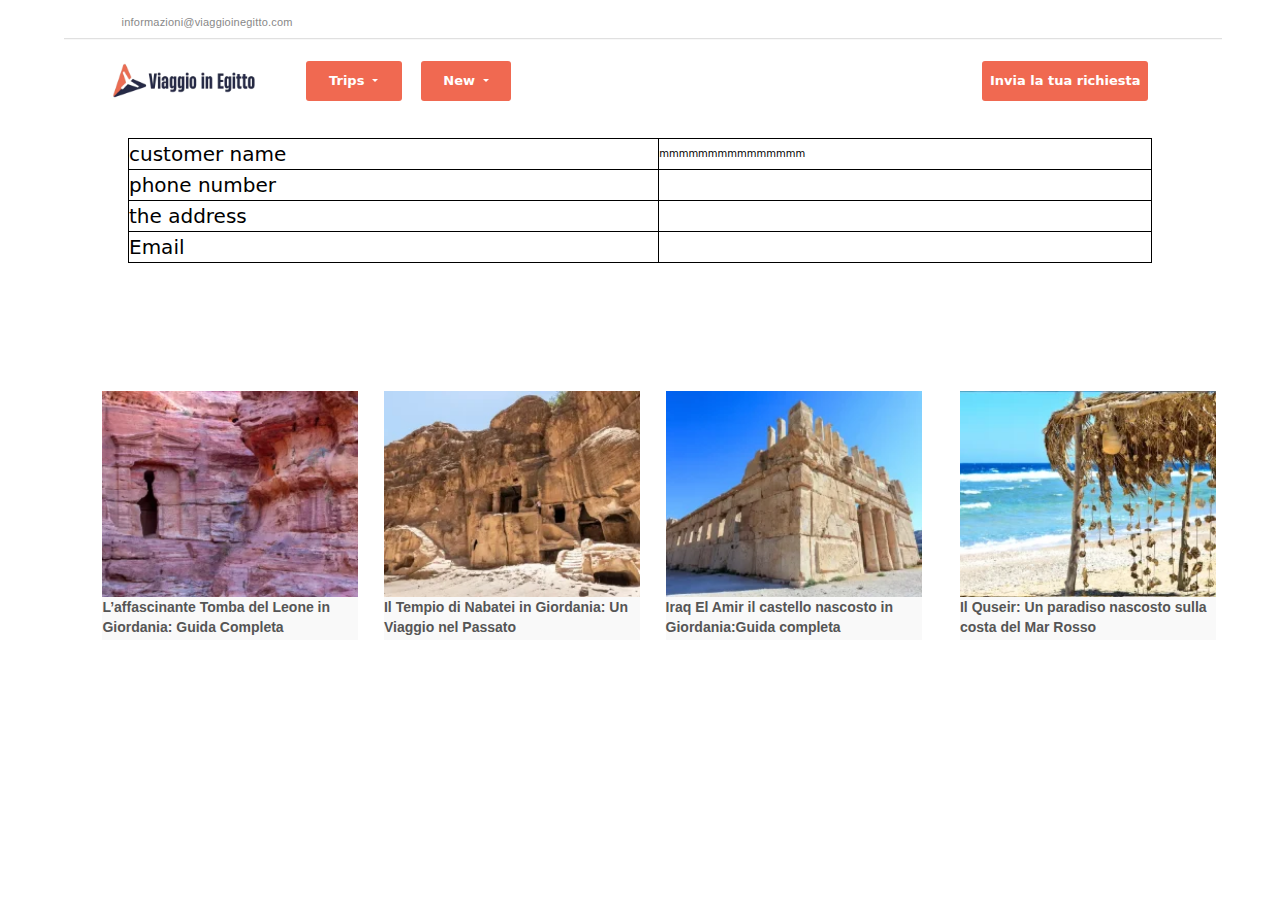
<file: Customers..html>
<!DOCTYPE html>
<html lang="en">
<head>
    <meta charset="UTF-8">
    <meta name="viewport" content="width=device-width, initial-scale=1.0">
    <title>Document</title>
      <link rel="stylesheet" href="https://maxcdn.bootstrapcdn.com/bootstrap/3.4.1/css/bootstrap.min.css">
  <script src="https://ajax.googleapis.com/ajax/libs/jquery/3.7.1/jquery.min.js"></script>
  <script src="https://maxcdn.bootstrapcdn.com/bootstrap/3.4.1/js/bootstrap.min.js"></script>
    <link href="https://cdn.jsdelivr.net/npm/bootstrap@5.3.3/dist/css/bootstrap.min.css" rel="stylesheet" integrity="sha384-QWTKZyjpPEjISv5WaRU9OFeRpok6YctnYmDr5pNlyT2bRjXh0JMhjY6hW+ALEwIH" crossorigin="anonymous">
    <link rel="stylesheet" href="https://cdnjs.cloudflare.com/ajax/libs/font-awesome/6.2.0/css/all.min.css" integrity="sha512-xh6O/CkQoPOWDdYTDqeRdPCVd1SpvCA9XXcUnZS2FmJNp1coAFzvtCN9BmamE+4aHK8yyUHUSCcJHgXloTyT2A==" crossorigin="anonymous" referrerpolicy="no-referrer" />
    <link rel="stylesheet" href="style.css">
</head>
<body>

                                                  <!-- //header// -->
            <header>
                <p class="pinfo" >
                informazioni@viaggioinegitto.com    
                </p>
            <hr class="hr1">
            </header>
            </section>
        </section>

                                                  <!-- //Navbar// -->

            <nav class="navbar navbar-expand-lg bg-body-">
                <div class="container-fluid">
                <a class="navbar-brand" href="index.html">
                    <img src="image/newLogo.svg" class="logo" >
                </a>
                <button class="navbar-toggler" type="button" data-bs-toggle="collapse" data-bs-target="#navbarNav" aria-controls="navbarNav" aria-expanded="false" aria-label="Toggle navigation">
                    <span class="navbar-toggler-icon"></span>
                </button>
                <div class="collapse navbar-collapse" id="navbarNav">
                    <ul class="navbar-nav">

                        <div class="div-dropdown">


                            <div class="dind1">


                                <div class="dropdown">
                                    <button class="btn btn- dropdown-toggle" type="button" data-bs-toggle="dropdown" aria-expanded="false">
                                        Trips
                                    </button>
                                    <ul class="dropdown-menu">
                                    <li><a class="dropdown-item" href="#">Nile cruises</a></li>
                                    <li><a class="dropdown-item" href="#">sea ​​tripes</a></li>
                                    <li><a class="dropdown-item" href="#">Trips</a></li>
                                    </ul>
                                    </div>

                            </div>

                            <div class="dind2">


                                <div class="dropdown">
                                    <button class="btn btn- dropdown-toggle" type="button" data-bs-toggle="dropdown" aria-expanded="false">
                                        New
                                    </button>
                                    <ul class="dropdown-menu">
                                        <li><a class="dropdown-item" href="Customers..html">Customers</a></li>
                                        <li><a class="dropdown-item" href="Customer requests.html">Customer requests</a></li>
                                    </ul>
                                    </div>

                            </div>
    

    





                        </div>





                        <a href="form.html">
                            <button  class="bnav" >Invia la tua richiesta</button>
                        </a>
                </ul>
                </div>
                </div>
            </nav>







            <div class="table">


                <table style="width:80%">
    
                    <tr>
                        <td class="tdc">customer name</td>
                        <td> mmmmmmmmmmmmmmm</td>
                        </tr>
    
                        <tr>
                        <td class="tdc"> phone number </td>
                        <td>  </td>
                        </tr>
    
                        <tr>
                        <td class="tdc"> the address </td>
                        <td>   </td>
                        </tr>
    
                        <tr>
                        <td class="tdc">Email</td>
                        <td>  </td>
                        </tr>
    
    
                    </table>


            </div>


















            <div class="photosite">

            
                <div class="f4cards">
    
                    <div class="card1">
                        <img src="image/1711976667wiki.webp" class="card-img-top" alt="...">
                        <div class="card-body">
                        <p class="card-text"> L’affascinante Tomba del Leone in Giordania: Guida Completa </p>
                        </div>
                    </div>
                    
                    
                    
                    <div class="card2">
                        <img src="image/1711445983wiki.webp" class="card-img-top" alt="...">
                        <div class="card-body">
                        <p class="card-text"> Il Tempio di Nabatei in Giordania: Un Viaggio nel Passato </p>
                        </div>
                    </div>
                    
                    
                    
                    
                    <div class="card3">
                        <img src="image/1710837700wiki.webp" class="card-img-top" alt="...">
                        <div class="card-body">
                        <p class="card-text"> Iraq El Amir il castello nascosto in Giordania:Guida completa </p>
                        </div>
                    </div>
                    
                    
                    
                    
                    <div class="card4">
                        <img src="image/1710236101wiki.webp" class="card-img-top" alt="...">
                        <div class="card-body">
                        <p class="card-text"> Il Quseir: Un paradiso nascosto sulla costa del Mar Rosso </p>
                        </div>
                    </div>
                    
                    </div>
    
    
            </div>
































































































































































    <script src="https://cdn.jsdelivr.net/npm/@popperjs/core@2.9.2/dist/umd/popper.min.js" integrity="sha384-IQsoLXl5PILFhosVNubq5LC7Qb9DXgDA9i+tQ8Zj3iwWAwPtgFTxbJ8NT4GN1R8p" crossorigin="anonymous"></script>
    <script src="https://cdn.jsdelivr.net/npm/bootstrap@5.0.2/dist/js/bootstrap.min.js" integrity="sha384-cVKIPhGWiC2Al4u+LWgxfKTRIcfu0JTxR+EQDz/bgldoEyl4H0zUF0QKbrJ0EcQF" crossorigin="anonymous"></script>
    
    
    
    <script src="https://cdn.jsdelivr.net/npm/jquery@3.5.1/dist/jquery.slim.min.js" integrity="sha384-DfXdz2htPH0lsSSs5nCTpuj/zy4C+OGpamoFVy38MVBnE+IbbVYUew+OrCXaRkfj" crossorigin="anonymous"></script>
    <script src="https://cdn.jsdelivr.net/npm/popper.js@1.16.1/dist/umd/popper.min.js" integrity="sha384-9/reFTGAW83EW2RDu2S0VKaIzap3H66lZH81PoYlFhbGU+6BZp6G7niu735Sk7lN" crossorigin="anonymous"></script>
    <script src="https://cdn.jsdelivr.net/npm/bootstrap@4.6.2/dist/js/bootstrap.min.js" integrity="sha384-+sLIOodYLS7CIrQpBjl+C7nPvqq+FbNUBDunl/OZv93DB7Ln/533i8e/mZXLi/P+" crossorigin="anonymous"></script>
    
    <script src="main.js"></script>


</body>
</html>
</file>
<file: style.css>
.badyindex{
    background-color: #ffffff;
    font-family: 'Poppins', sans-serif;
}

                                                  /* <!-- //header// --> */
header{
    padding-left: 9.5%;
}
    @media only screen and (min-width:300px) and (max-width:700px){
    header{
    display: none;
    }
    }

.pinfo{
    color: #888;
    font-size: 11px;
    display: inline-block;
    height: 28px;
    line-height: 20px;
    font-family: Montserrat, Arial, sans-serif;
    letter-spacing: .2px;
    margin-top: 1%;
}
.hr1{
    width: 100%;
    color: #000;
    margin-left: -5%;
    margin-top: -1%;
    color: #888;
    border-bottom: 1px solid rgba(0, 0, 0, .1);
}

                                                  /* <!-- //Navbar// --> */

nav{
    width: 80%;
    margin-left: 8%;
    background-color: #ffffff;
}
@media only screen and (min-width:300px) and (max-width:700px){
    nav{
        width: 70%;
        margin-left: 20%;
        background-color: #ffffff;
    }
    }
.logo{
    width: 145px;
    margin-top: -3%;
    height: 50px;
}
@media only screen and (min-width:300px) and (max-width:700px){
    .logo{
        margin-left: -70%;
    }
    }
    @media only screen and (min-width:300px) and (max-width:700px){
        .navbar-toggler{
            margin-right: -5%;
            margin-top: 1%;
            width: 50px;
        }
        }
.collapse{
    font-size: 14px;
    font-weight: 600;
    display: flex;
    justify-content: space-between;
    text-transform: uppercase;
}

.collapse  .navbar-nav{
    width: 120%;
    display: flex;
    justify-content: space-between;
}
.dropdown-menu{
    font-size: 12px;
    color: #666;
    border-bottom: 1px solid #ededed;
    line-height: 20px;
    padding: 10px;
    transition: all .3s;
}
.dropdown-menu:hover{
    color:#eccb61;    
}
.bnav{
    background: hsl(9, 84%, 63%);
    color: #fff;
    border: none;
    font-family: inherit;
    cursor: pointer;
    padding: 1%;
    height: 40px;
    width: 110%;
    display: inline-block;
    outline: 0;
    font-size: 13px;
    border-radius: 3px;
    font-weight: 700;
    margin-left: 20%;
}
@media only screen and (min-width:300px) and (max-width:700px){
    .bnav{
        display: none;
    }
    }
    @media only screen and (min-width:700px) and (max-width:1100px){
        .bnav{
            width: 30%;
            margin-left: -1%;
        }
        }

                                                  /* <!-- //sliders// --> */


        .h1item1{
            background-color: rgba(0, 0, 0, 0.55);
    padding: 10px ;
    color: #fff ;
    font-size: 36px;
    text-transform: uppercase;
    font-weight: 600;
    margin-top: -15%;
        }
        @media only screen and (min-width:300px) and (max-width:700px){
            .h1item1{
                background-color: rgba(0, 0, 0, 0.55);
        padding: 10px ;
        color: #fff ;
        font-size: 20px;
        text-transform: uppercase;
        font-weight: 600;
        margin-top: -15%;
            }
            }

.carousel{
    margin-top: -1.5%;
}
@media only screen and (min-width:300px) and (max-width:700px){
    .carousel{
        margin-top: 0%;
        width: 100%;
        
    }
    }
        .h1item2{
            background-color: rgba(0, 0, 0, 0.55);
    padding: 10px ;
    color: #fff ;
    font-size: 36px;
    text-transform: uppercase;
    font-weight: 600;
    margin-top: -15%;
        }
        @media only screen and (min-width:300px) and (max-width:700px){
            .item .img2{
                height: 10px;
            }
            }
            @media only screen and (min-width:300px) and (max-width:700px){
                .h1item2{
                    background-color: rgba(0, 0, 0, 0.55);
            padding: 10px ;
            color: #fff ;
            font-size: 20px;
            text-transform: uppercase;
            font-weight: 600;
            margin-top: -15%;
                }
                }
        .h1item3{
            background-color: rgba(0, 0, 0, 0.55);
    padding: 10px ;
    color: #fff ;
    font-size: 36px;
    text-transform: uppercase;
    font-weight: 600;
    margin-top: -15%;
        }
        @media only screen and (min-width:300px) and (max-width:700px){
            .h1item3{
                background-color: rgba(0, 0, 0, 0.55);
        padding: 10px ;
        color: #fff ;
        font-size: 20px;
        text-transform: uppercase;
        font-weight: 600;
        margin-top: -15%;
            }
            }


                                          /* <!-- //cards2// --> */
        .h3Top{
            color: #333;
            font-size: 45px;
            font-weight: 500;
            line-height: 1.2;
            text-align: center;
            font-family: Montserrat, Arial, sans-serif;
            margin-top: 2%;
            margin-bottom: 2%;
}
@media only screen and (min-width:300px) and (max-width:700px){
    .h3Top{
        color: #333;
        font-size: 35px;
        font-weight: 500;
        line-height: 1.2;
        text-align: center;
        font-family: Montserrat, Arial, sans-serif;
        margin-top: 4%;
        margin-bottom: 4%;
}
    }
    .cards2{
        width: 87%;
        margin-left: 7.5%;
        
    }
    @media only screen and (min-width:300px) and (max-width:700px){
        .cards2{
            width: 80%;
            margin-left: 10%;
            
        }
        }
        @media only screen and (min-width:700px) and (max-width:1100px){
            .cards2{
                width: 98%;
                margin-left: 0.75%;
                
            }
            }

.p-Best{
    margin-left: 35%;
    margin-top: 1%;
}
.card-1{
    box-shadow: 0 4px 8px 0 rgba(0, 0, 0, 0.2), 0 6px 20px 0 rgba(0, 0, 0, 0.19);
    height: 370px ;
    background-color: #ffffff;
    border-radius: 10px;
}
@media only screen and (min-width:700px) and (max-width:1100px){
    .card-1{
        box-shadow: 0 4px 8px 0 rgba(0, 0, 0, 0.2), 0 6px 20px 0 rgba(0, 0, 0, 0.19);
        height: 400px ;
        background-color: #ffffff;
        border-radius: 10px;
    }
    }
.card1-img-top{
    width: 100%;
    height: 200px;
    border-radius: 10px;

}
.card-title{
    font-size: 14px;
    font-weight: bolder;
    color: #333;
    margin-left: 2%;
    margin-top: 2%;
}
.icon1-11{
    color: rgba(255, 153, 0, 0.925);
    font-size: 15px;
    margin-top: 1%;
    justify-content: space-between;
    margin-left: 2%;
    /* padding-bottom: 2%; */
}
.card-text{
    font-size: 13px;
    font-weight: 400;
    color: #555;
    line-height: 20px;
    margin-left: 2%;
}
@media only screen and (min-width:700px) and (max-width:1100px){
    .card-text{
        font-size: 13px;
        font-weight: 400;
        color: #555;
        line-height: 20px;
        margin-left: 2%;
    }
    }
.b-card1{
    margin-top: -12.5%;
    font-size: 15px;
    font-weight: 500;
    position: absolute;
    margin-left: 0.5%;
    color: #ffffff;
    width: 8%;
    height: 30px;
    border: none;
    border-radius: 8px;
    background-color: hsl(9, 84%, 63%);
}
@media only screen and (min-width:300px) and (max-width:700px){
    .b-card1{
        margin-top: -45%;
        font-size: 15px;
        font-weight: 500;
        position: absolute;
        margin-left: 1%;
        color: #ffffff;
        width: 20%;
        height: 30px;
        border: none;
        border-radius: 8px;
        background-color: hsl(9, 84%, 63%);
    }
    }
    @media only screen and (min-width:360px) and (max-width:760px){
        .b-card1{
            margin-top: -59%;
            font-size: 15px;
            font-weight: 500;
            position: absolute;
            margin-left: 1%;
            color: #ffffff;
            width: 20%;
            height: 30px;
            border: none;
            border-radius: 8px;
            background-color: hsl(9, 84%, 63%);
        }
        }
        @media only screen and (min-width:375px) and (max-width:812px){
            .b-card1{
                margin-top: -57%;
                font-size: 15px;
                font-weight: 500;
                position: absolute;
                margin-left: 1%;
                color: #ffffff;
                width: 20%;
                height: 30px;
                border: none;
                border-radius: 8px;
                background-color: hsl(9, 84%, 63%);
            }
            }
        @media only screen and (min-width:384px) and (max-width:854px){
            .b-card1{
                margin-top: -57%;
                font-size: 15px;
                font-weight: 500;
                position: absolute;
                margin-left: 1%;
                color: #ffffff;
                width: 20%;
                height: 30px;
                border: none;
                border-radius: 8px;
                background-color: hsl(9, 84%, 63%);
            }
            }
    @media only screen and (min-width:412px) and (max-width:915px){
        .b-card1{
            margin-top: -47%;
            font-size: 15px;
            font-weight: 500;
            position: absolute;
            margin-left: 1%;
            color: #ffffff;
            width: 20%;
            height: 30px;
            border: none;
            border-radius: 8px;
            background-color: hsl(9, 84%, 63%);
        }
        }
    @media only screen and (min-width:700px) and (max-width:1100px){
        .b-card1{
            margin-top: -29.5%;
            font-size: 15px;
            font-weight: 500;
            position: absolute;
            margin-left: 0.5%;
            color: #ffffff;
            width: 10%;
            height: 30px;
            border: none;
            border-radius: 8px;
            background-color: hsl(9, 84%, 63%);
        }
        }
.price1{
    display: table;
    font-size: 38px;
    color: #ffffff;
    margin-left: 280px;
    font-weight: 700;
    position: absolute;
    margin-top: -4%;
}
@media only screen and (min-width:300px) and (max-width:700px){
    .price1{
        display: table;
        font-size: 38px;
        color: #ffffff;
        margin-left: 230px;
        font-weight: 700;
        position: absolute;
        margin-top: -12%;
    }
    }
    @media only screen and (min-width:360px) and (max-width:760px){
        .price1{
            display: table;
            font-size: 38px;
            color: #ffffff;
            margin-left: 175px;
            font-weight: 700;
            position: absolute;
            margin-top: -15%;
        }
        }
        @media only screen and (min-width:375px) and (max-width:812px){
            .price1{
                display: table;
                font-size: 38px;
                color: #ffffff;
                margin-left: 190px;
                font-weight: 700;
                position: absolute;
                margin-top: -15%;
            }
            }
        @media only screen and (min-width:384px) and (max-width:854px){
            .price1{
                display: table;
                font-size: 38px;
                color: #ffffff;
                margin-left: 195px;
                font-weight: 700;
                position: absolute;
                margin-top: -15%;
            }
            }
    @media only screen and (min-width:412px) and (max-width:915px){
        .price1{
            display: table;
            font-size: 38px;
            color: #ffffff;
            margin-left: 220px;
            font-weight: 700;
            position: absolute;
            margin-top: -12.5%;
        }
        }
    @media only screen and (min-width:700px) and (max-width:1100px){
        .price1{
            display: table;
            font-size: 38px;
            color: #ffffff;
            margin-left: 16%;
            font-weight: 700;
            position: absolute;
            margin-top: -7%;
        }
        }
.card-2{
    box-shadow: 0 4px 8px 0 rgba(0, 0, 0, 0.2), 0 6px 20px 0 rgba(0, 0, 0, 0.19);
    height: 370px ;
    background-color: #ffffff;
    border-radius: 10px;
}
@media only screen and (min-width:700px) and (max-width:1100px){
    .card-2{
        box-shadow: 0 4px 8px 0 rgba(0, 0, 0, 0.2), 0 6px 20px 0 rgba(0, 0, 0, 0.19);
        height: 400px ;
        background-color: #ffffff;
        border-radius: 10px;
    }
    }
.card2-img-top{
    width: 100%;
    height: 200px;
    border-radius: 10px;
}
.card-text{
    font-size: 13px;
    font-weight: 400;
    color: #555;
    line-height: 20px;
    margin-left: 2%;
}
.b-card2{
    margin-top: -12.5%;
    font-size: 15px;
    font-weight: 500;
    position: absolute;
    margin-left: 0.5%;
    color: #ffffff;
    width: 8%;
    height: 30px;
    border: none;
    border-radius: 8px;
    background-color: hsl(9, 84%, 63%);
}
@media only screen and (min-width:300px) and (max-width:700px){
    .b-card2{
        margin-top: -45%;
        font-size: 15px;
        font-weight: 500;
        position: absolute;
        margin-left: 1%;
        color: #ffffff;
        width: 20%;
        height: 30px;
        border: none;
        border-radius: 8px;
        background-color: hsl(9, 84%, 63%);
    }
    }

    @media only screen and (min-width:360px) and (max-width:760px){
        .b-card2{
            margin-top: -59%;
            font-size: 15px;
            font-weight: 500;
            position: absolute;
            margin-left: 1%;
            color: #ffffff;
            width: 20%;
            height: 30px;
            border: none;
            border-radius: 8px;
            background-color: hsl(9, 84%, 63%);
        }
        }
        @media only screen and (min-width:375px) and (max-width:812px){
            .b-card2{
                margin-top: -52%;
                font-size: 15px;
                font-weight: 500;
                position: absolute;
                margin-left: 1%;
                color: #ffffff;
                width: 20%;
                height: 30px;
                border: none;
                border-radius: 8px;
                background-color: hsl(9, 84%, 63%);
            }
            }
        @media only screen and (min-width:384px) and (max-width:854px){
            .b-card2{
                margin-top: -52%;
                font-size: 15px;
                font-weight: 500;
                position: absolute;
                margin-left: 1%;
                color: #ffffff;
                width: 20%;
                height: 30px;
                border: none;
                border-radius: 8px;
                background-color: hsl(9, 84%, 63%);
            }
            }
        @media only screen and (min-width:412px) and (max-width:915px){
            .b-card2{
                margin-top: -48%;
                font-size: 15px;
                font-weight: 500;
                position: absolute;
                margin-left: 1%;
                color: #ffffff;
                width: 20%;
                height: 30px;
                border: none;
                border-radius: 8px;
                background-color: hsl(9, 84%, 63%);
            }
            }
    @media only screen and (min-width:700px) and (max-width:1100px){
        .b-card2{
            margin-top: -27%;
            font-size: 15px;
            font-weight: 500;
            position: absolute;
            margin-left: 1%;
            color: #ffffff;
            width: 10%;
            height: 30px;
            border: none;
            border-radius: 8px;
            background-color: hsl(9, 84%, 63%);
        }
        }
.card-3{
    box-shadow: 0 4px 8px 0 rgba(0, 0, 0, 0.2), 0 6px 20px 0 rgba(0, 0, 0, 0.19);
    height: 370px ;
    background-color: #ffffff;
    border-radius: 10px;
}
@media only screen and (min-width:700px) and (max-width:1100px){
    .card-3{
        box-shadow: 0 4px 8px 0 rgba(0, 0, 0, 0.2), 0 6px 20px 0 rgba(0, 0, 0, 0.19);
        height: 400px ;
        background-color: #ffffff;
        border-radius: 10px;
    }
    }
.card3-img-top{
    width: 100%;
    height: 200px;
    border-radius: 10px;
}
.card-text{
    font-size: 13px;
    font-weight: 400;
    color: #555;
    line-height: 20px;
    margin-left: 2%;
}
.b-card3{
    margin-top: -12.5%;
    font-size: 15px;
    font-weight: 500;
    position: absolute;
    margin-left: 0.5%;
    color: #ffffff;
    width: 8%;
    height: 30px;
    border: none;
    border-radius: 8px;
    background-color: hsl(9, 84%, 63%);
}

@media only screen and (min-width:300px) and (max-width:700px){
    .b-card3{
        margin-top: -40%;
        font-size: 15px;
        font-weight: 500;
        position: absolute;
        margin-left: 1%;
        color: #ffffff;
        width: 20%;
        height: 30px;
        border: none;
        border-radius: 8px;
        background-color: hsl(9, 84%, 63%);
    }
    }
    @media only screen and (min-width:360px) and (max-width:760px){
        .b-card3{
            margin-top: -54%;
            font-size: 15px;
            font-weight: 500;
            position: absolute;
            margin-left: 1%;
            color: #ffffff;
            width: 20%;
            height: 30px;
            border: none;
            border-radius: 8px;
            background-color: hsl(9, 84%, 63%);
        }
        }
        @media only screen and (min-width:375px) and (max-width:812px){
            .b-card3{
                margin-top: -53%;
                font-size: 15px;
                font-weight: 500;
                position: absolute;
                margin-left: 1%;
                color: #ffffff;
                width: 20%;
                height: 30px;
                border: none;
                border-radius: 8px;
                background-color: hsl(9, 84%, 63%);
            }
            }
        @media only screen and (min-width:384px) and (max-width:854px){
            .b-card3{
                margin-top: -52%;
                font-size: 15px;
                font-weight: 500;
                position: absolute;
                margin-left: 1%;
                color: #ffffff;
                width: 20%;
                height: 30px;
                border: none;
                border-radius: 8px;
                background-color: hsl(9, 84%, 63%);
            }
            }
    @media only screen and (min-width:412px) and (max-width:915px){
        .b-card3{
            margin-top: -43%;
            font-size: 15px;
            font-weight: 500;
            position: absolute;
            margin-left: 1%;
            color: #ffffff;
            width: 20%;
            height: 30px;
            border: none;
            border-radius: 8px;
            background-color: hsl(9, 84%, 63%);
        }
        }
    @media only screen and (min-width:700px) and (max-width:1100px){
        .b-card3{
            margin-top: -27%;
            font-size: 15px;
            font-weight: 500;
            position: absolute;
            margin-left: 1%;
            color: #ffffff;
            width: 10%;
            height: 30px;
            border: none;
            border-radius: 8px;
            background-color: hsl(9, 84%, 63%);
        }
        }

                                        /* <!-- //cards3// --> */

.cards3{
    width: 87%;
    margin-left: 7.5%;
    margin-top: 2%;
}
@media only screen and (min-width:300px) and (max-width:700px){
    .cards3{
        width: 80%;
        margin-left: 10%;
        margin-top: 3%;
        
    }
    }
    @media only screen and (min-width:700px) and (max-width:1100px){
        .cards3{
            width: 98%;
            margin-top: 4%;
            margin-left: 0.75%;
            
        }
        }
.b-Visualizzatutto{
    margin-top: 3%;
    margin-left: 42%;
    color: #ffffff;
    font-size: 14px;
    font-weight: 700;
    width: 15%;
    padding: 1%;
    border: none;
    border-radius: 8px;
    background-color: hsl(9, 84%, 63%);
    box-shadow: 0 4px 8px 0 rgba(0, 0, 0, 0.2), 0 6px 20px 0 rgba(0, 0, 0, 0.19);
}
@media only screen and (min-width:300px) and (max-width:700px){
    .b-Visualizzatutto{
        margin-top: 6%;
        margin-bottom: 4%;
        margin-left: 35%;
        color: #ffffff;
        font-size: 14px;
        font-weight: 700;
        width: 30%;
        padding: 2%;
        border: none;
        border-radius: 5px;
        background-color: hsl(9, 84%, 63%);
        box-shadow: 0 4px 8px 0 rgba(0, 0, 0, 0.2), 0 6px 20px 0 rgba(0, 0, 0, 0.19);
    }
    }
    @media only screen and (min-width:375px) and (max-width:812px){
        .b-Visualizzatutto{
            margin-top: 6%;
            margin-bottom: 4%;
            margin-left: 25%;
            color: #ffffff;
            font-size: 14px;
            font-weight: 700;
            width: 50%;
            padding: 2%;
            border: none;
            border-radius: 5px;
            background-color: hsl(9, 84%, 63%);
            box-shadow: 0 4px 8px 0 rgba(0, 0, 0, 0.2), 0 6px 20px 0 rgba(0, 0, 0, 0.19);
        }
        }

                                          /* <!-- //cards3// --> */


.h3CROCIERE{
    color: #333;
    font-size: 35px;
    font-weight: 500;
    line-height: 1.2;
    text-align: center;
    font-family: Montserrat, Arial, sans-serif;
    margin-top: 2%;
    margin-bottom: 2%;
}
@media only screen and (min-width:300px) and (max-width:700px){
    .h3CROCIERE{
        color: #333;
        font-size: 31px;
        font-weight: 500;
        line-height: 1.2;
        text-align: center;
        font-family: Montserrat, Arial, sans-serif;
        margin-top: 3%;
        margin-bottom: 4%;
}
    }

.b-Visualizzaa{
    margin-top: 2%;
    margin-left: 42%;
    color: #ffffff;
    font-size: 14px;
    font-weight: 700;
    width: 12%;
    height: 45px;
    padding: 1%;
    border: none;
    border-radius: 8px;
    background-color: hsl(9, 84%, 63%);
    box-shadow: 0 4px 8px 0 rgba(0, 0, 0, 0.2), 0 6px 20px 0 rgba(0, 0, 0, 0.19);
}
@media only screen and (min-width:300px) and (max-width:700px){
    .b-Visualizzaa{
        margin-top: 6%;
        margin-bottom: 4%;
        margin-left: 35%;
        color: #ffffff;
        font-size: 14px;
        font-weight: 700;
        width: 30%;
        padding: 2%;
        border: none;
        border-radius: 5px;
        background-color: hsl(9, 84%, 63%);
        box-shadow: 0 4px 8px 0 rgba(0, 0, 0, 0.2), 0 6px 20px 0 rgba(0, 0, 0, 0.19);
    }
    }
    @media only screen and (min-width:375px) and (max-width:812px){
        .b-Visualizzaa{
            margin-top: 6%;
            margin-bottom: 4%;
            margin-left: 25%;
            color: #ffffff;
            font-size: 14px;
            font-weight: 700;
            width: 50%;
            padding: 2%;
            border: none;
            border-radius: 5px;
            background-color: hsl(9, 84%, 63%);
            box-shadow: 0 4px 8px 0 rgba(0, 0, 0, 0.2), 0 6px 20px 0 rgba(0, 0, 0, 0.19);
        }
        }
    @media only screen and (min-width:384px) and (max-width:854px){
        .b-Visualizzaa{
            margin-top: 6%;
            margin-bottom: 4%;
            margin-left: 25%;
            color: #ffffff;
            font-size: 14px;
            font-weight: 700;
            width: 50%;
            padding: 2%;
            border: none;
            border-radius: 5px;
            background-color: hsl(9, 84%, 63%);
            box-shadow: 0 4px 8px 0 rgba(0, 0, 0, 0.2), 0 6px 20px 0 rgba(0, 0, 0, 0.19);
        }
        }
    @media only screen and (min-width:700px) and (max-width:1100px){
        .b-Visualizzaa{
            margin-top: 3%;
            margin-bottom: 4%;
            margin-left: 40%;
            color: #ffffff;
            font-size: 14px;
            font-weight: 700;
            width: 20%;
            padding: 1%;
            border: none;
            border-radius: 5px;
            background-color: hsl(9, 84%, 63%);
            box-shadow: 0 4px 8px 0 rgba(0, 0, 0, 0.2), 0 6px 20px 0 rgba(0, 0, 0, 0.19);
        }
        }

.dh{
    color: #333;
    font-size: 35px;
    font-weight: 500;
    line-height: 1.2;
    text-align: center;
    font-family: Montserrat, Arial, sans-serif;
    margin-top: 2%;
    margin-bottom: 2%;
}
@media only screen and (min-width:300px) and (max-width:700px){
    .dh{
        color: #333;
        font-size: 25px;
        font-weight: 500;
        line-height: 1.2;
        text-align: center;
        font-family: Montserrat, Arial, sans-serif;
        margin-top: 2%;
        margin-bottom: 2%;
    }
    }
.dp{
    font-size: 18px;
    color: #555;
    text-align: center;
    width: 70%;
    margin-left: 15%;
    padding-bottom: 2%;
    line-height: 2;
}
@media only screen and (min-width:300px) and (max-width:700px){
    .dp{
        font-size: 18px;
        color: #555;
        text-align: center;
        width: 85%;
        margin-left: 5%;
        padding-bottom: 2%;
        line-height: 2;
    }
    }
.cards6{
    width: 79%;
    margin-left: 10%;
    margin-top: 3%;
}
@media only screen and (min-width:700px) and (max-width:1100px){
    .cards6{
        width: 98%;
        margin-left: 1%;
        margin-top: 3%;
    }
    }
.card-16{
    box-shadow: 0 4px 8px 0 rgba(0, 0, 0, 0.2), 0 6px 20px 0 rgba(0, 0, 0, 0.19);
    height: 500px ;
    background-color: #ffffff;
    border-radius: 10px;
    padding-top: 5%;
}
.fa-map-location{
    margin: auto;
    margin-bottom: 20px;
    display: block;
    width: 120px;
    height: 120px;
    line-height: 110px;
    text-align: center;
    -webkit-border-radius: 50%;
    -moz-border-radius: 50%;
    border-radius: 50%;
    border: 1px dashed #ccc;
    font-size: 62px;
    color: #6dcff6;
}
.card-16  h5{
    font-size: 20px;
    margin-top: 25px;
    margin-bottom: 10px;
    color: #333;
    font-weight: 500;
    line-height: 1.2;
    text-align: center;
}
.card-16  p{
    margin: 0 0 20px 0;
    text-align: center;
    font-size: 13px;
    line-height: 20px;
    font-family: Montserrat, Arial, sans-serif;
    color: #555;
    -webkit-font-smoothing: antialiased;
    visibility: visible;
    animation-delay: 0.2s;
    padding: 30px;
    position: relative;
    margin-bottom: 30px;
    line-height: 2;
    margin-top: -5%;
}
@media only screen and (min-width:700px) and (max-width:1100px){
    .card-16  p{
        margin: 0 0 20px 0;
        text-align: center;
        font-size: 13px;
        line-height: 20px;
        font-family: Montserrat, Arial, sans-serif;
        color: #555;
        -webkit-font-smoothing: antialiased;
        visibility: visible;
        animation-delay: 0.2s;
        padding: 10px;
        padding-top: 8%;
        position: relative;
        margin-bottom: 30px;
        line-height: 2;
        margin-top: -5%;
    }
    }

.card-26{
    box-shadow: 0 4px 8px 0 rgba(0, 0, 0, 0.2), 0 6px 20px 0 rgba(0, 0, 0, 0.19);
    height: 500px ;
    background-color: #ffffff;
    border-radius: 10px;
    padding-top: 5%;
}
    .card-26 .fa-person{
    margin: auto;
    margin-bottom: 20px;
    display: block;
    width: 120px;
    height: 120px;
    line-height: 110px;
    text-align: center;
    -webkit-border-radius: 50%;
    -moz-border-radius: 50%;
    border-radius: 50%;
    border: 1px dashed #ccc;
    font-size: 62px;
    color: #6dcff6;
}
.card-26  h5{
    font-size: 20px;
    margin-top: 25px;
    margin-bottom: 10px;
    color: #333;
    font-weight: 500;
    line-height: 1.2;
    text-align: center;
}
.card-26  p{
    margin: 0 0 20px 0;
    text-align: center;
    font-size: 13px;
    line-height: 20px;
    font-family: Montserrat, Arial, sans-serif;
    color: #555;
    -webkit-font-smoothing: antialiased;
    visibility: visible;
    animation-delay: 0.2s;
    padding: 30px;
    position: relative;
    margin-bottom: 30px;
    line-height: 2;
    margin-top: -5%;
}
@media only screen and (min-width:700px) and (max-width:1100px){
    .card-26  p{
        margin: 0 0 20px 0;
        text-align: center;
        font-size: 13px;
        line-height: 20px;
        font-family: Montserrat, Arial, sans-serif;
        color: #555;
        -webkit-font-smoothing: antialiased;
        visibility: visible;
        animation-delay: 0.2s;
        padding: 10px;
        padding-top: 8%;
        position: relative;
        margin-bottom: 30px;
        line-height: 2;
        margin-top: -5%;
    }
    }

.card-36{
    box-shadow: 0 4px 8px 0 rgba(0, 0, 0, 0.2), 0 6px 20px 0 rgba(0, 0, 0, 0.19);
    height: 500px ;
    background-color: #ffffff;
    border-radius: 10px;
    padding-top: 5%;
}
.fa-headphones{
    margin: auto;
    margin-bottom: 20px;
    display: block;
    width: 120px;
    height: 120px;
    line-height: 110px;
    text-align: center;
    -webkit-border-radius: 50%;
    -moz-border-radius: 50%;
    border-radius: 50%;
    border: 1px dashed #ccc;
    font-size: 62px;
    color: #6dcff6;
}
.card-36  h5{
    font-size: 20px;
    margin-top: 25px;
    margin-bottom: 10px;
    color: #333;
    font-weight: 500;
    line-height: 1.2;
    text-align: center;
}
.card-36  p{
    margin: 0 0 20px 0;
    text-align: center;
    font-size: 13px;
    line-height: 20px;
    font-family: Montserrat, Arial, sans-serif;
    color: #555;
    -webkit-font-smoothing: antialiased;
    visibility: visible;
    animation-delay: 0.2s;
    padding: 30px;
    position: relative;
    margin-bottom: 30px;
    line-height: 2;
    margin-top: -5%;
}
@media only screen and (min-width:700px) and (max-width:1100px){
    .card-36  p{
        margin: 0 0 20px 0;
        text-align: center;
        font-size: 13px;
        line-height: 20px;
        font-family: Montserrat, Arial, sans-serif;
        color: #555;
        -webkit-font-smoothing: antialiased;
        visibility: visible;
        animation-delay: 0.2s;
        padding: 10px;
        padding-top: 8%;
        position: relative;
        margin-bottom: 30px;
        line-height: 2;
        margin-top: -5%;
    }
    }


                                        /* <!-- //divcol// --> */

.hr2{
    margin-top: 3%;
    width: 70%;
    margin-left: 15%;
    margin-bottom: 3%;
}
@media only screen and (min-width:300px) and (max-width:700px){
    .hr2{
        margin-top: 8%;
        width: 82%;
        margin-left: 8%;
        margin-bottom: 3%;
    }
    }

.laptop{
margin-left: 10%;
margin-top: 3%;
height: 100%;
}
@media only screen and (min-width:300px) and (max-width:700px){
    .laptop{
        display: none;
        }
  }
  @media only screen and (min-width:700px) and (max-width:1100px){
    .laptop{
        margin-left: -10%;
        margin-top: 3%;
        width: 110%;
        height: 100%;       
    }
  }

@media only screen and (min-width:300px) and (max-width:700px){
    .h3p{
        width: 180%;
        text-align: start;
        margin-left: -90%;
    }
}

.divh3{
    margin-top: 15px;
    width: 75%;
    margin-bottom: 10px;
    font-size: 22px;
    color: #333;
    font-weight: 500;
    line-height: 1.5;
}
@media only screen and (min-width:300px) and (max-width:700px){
    .divh3{
        margin-top: 15px;
        margin-left: -3%;
        width: 80%;
        margin-bottom: 10px;
        font-size: 22px;
        color: #333;
        font-weight: 500;
        line-height: 1.65;
    }
    }
.divp{
    font-size: 14px;
    line-height: 20px;
    width: 80%;
    font-family: Montserrat, Arial, sans-serif;
    color: #555;
    line-height: 2;
}
@media only screen and (min-width:300px) and (max-width:700px){
    .divp{
        font-size: 13px;
        margin-left: -3%;
        line-height: 20px;
        width: 90%;
        font-family: Montserrat, Arial, sans-serif;
        color: #555;
        line-height: 2;
    }
    }
.ulli1{
    position: relative;
    padding-left: 40px;
    margin-bottom: 10px;
    line-height: 30px;
    font-size: 14px;
    list-style: none;
    font-family: Montserrat, Arial, sans-serif;
    color: #555;
}
@media only screen and (min-width:300px) and (max-width:700px){
    .ulli1{
        position: relative;
        padding-left: 20px;
        margin-bottom: 10px;
        margin-top: 5%;
        line-height: 30px;
        font-size: 14px;
        list-style: none;
        font-family: Montserrat, Arial, sans-serif;
        color: #555;
    }
    }
.ulli1 span {
    background-color: #eccb61;
    color: #fff;
    position: absolute;
    left: 0;
    top: 0;
    text-align: center;
    font-size: 18px;
    -webkit-border-radius: 50%;
    -moz-border-radius: 50%;
    border-radius: 50%;
    width: 30px;
    height: 30px;
    line-height: 30px;
}
@media only screen and (min-width:300px) and (max-width:700px){
    .ulli1 span {
        background-color: #eccb61;
        color: #fff;
        position: absolute;
        left: 0;
        top: 0;
        text-align: center;
        font-size: 18px;
        -webkit-border-radius: 50%;
        -moz-border-radius: 50%;
        border-radius: 50%;
        width: 30px;
        height: 30px;
        line-height: 30px;
        margin-left: -5%;
    }
    }
.ulli2{
    position: relative;
    padding-left: 40px;
    margin-bottom: 10px;
    line-height: 30px;
    font-size: 14px;
    list-style: none;
    font-family: Montserrat, Arial, sans-serif;
    color: #555;
}
@media only screen and (min-width:300px) and (max-width:700px){
    .ulli2{
        position: relative;
        padding-left: 20px;
        margin-bottom: 10px;
        margin-top: 5%;
        line-height: 30px;
        font-size: 14px;
        list-style: none;
        font-family: Montserrat, Arial, sans-serif;
        color: #555;
    }
    }
.ulli2 span {
    background-color: #eccb61;
    color: #fff;
    position: absolute;
    left: 0;
    top: 0;
    text-align: center;
    font-size: 18px;
    -webkit-border-radius: 50%;
    -moz-border-radius: 50%;
    border-radius: 50%;
    width: 30px;
    height: 30px;
    line-height: 30px;
}
@media only screen and (min-width:300px) and (max-width:700px){
    .ulli2 span {
        background-color: #eccb61;
        color: #fff;
        position: absolute;
        left: 0;
        top: 0;
        text-align: center;
        font-size: 18px;
        -webkit-border-radius: 50%;
        -moz-border-radius: 50%;
        border-radius: 50%;
        width: 30px;
        height: 30px;
        line-height: 30px;
        margin-left: -5%;
    }
    }
.ulli3{
    position: relative;
    padding-left: 40px;
    margin-bottom: 10px;
    line-height: 30px;
    font-size: 14px;
    list-style: none;
    font-family: Montserrat, Arial, sans-serif;
    color: #555;
}
@media only screen and (min-width:300px) and (max-width:700px){
    .ulli3{
        position: relative;
        padding-left: 20px;
        margin-bottom: 10px;
        margin-top: 5%;
        line-height: 30px;
        font-size: 14px;
        list-style: none;
        font-family: Montserrat, Arial, sans-serif;
        color: #555;
    }
    }
.ulli3 span {
    background-color: #eccb61;
    color: #fff;
    position: absolute;
    left: 0;
    top: 0;
    text-align: center;
    font-size: 18px;
    -webkit-border-radius: 50%;
    -moz-border-radius: 50%;
    border-radius: 50%;
    width: 30px;
    height: 30px;
    line-height: 30px;
}
@media only screen and (min-width:300px) and (max-width:700px){
    .ulli3 span {
        background-color: #eccb61;
        color: #fff;
        position: absolute;
        left: 0;
        top: 0;
        text-align: center;
        font-size: 18px;
        -webkit-border-radius: 50%;
        -moz-border-radius: 50%;
        border-radius: 50%;
        width: 30px;
        height: 30px;
        line-height: 30px;
        margin-left: -5%;
    }
    }
.b-Inizia{
    margin-top: 3%;
    margin-left: 4%;
    color: #ffffff;
    font-size: 14px;
    font-weight: 700;
    width: 15%;
    padding: 1%;
    border: none;
    border-radius: 8px;
    background-color: hsl(9, 84%, 63%);
}
@media only screen and (min-width:300px) and (max-width:700px){
    .b-Inizia{
        margin-top: 8%;
        margin-left: -90%;
        color: #ffffff;
        font-size: 14px;
        font-weight: 700;
        width: 45%;
        padding: 3%;
        border: none;
        border-radius: 2px;
        background-color: hsl(9, 84%, 63%);
    }
    }

    @media only screen and (min-width:700px) and (max-width:1100px){
        .b-Inizia{
            margin-top: 3%;
            margin-left: 4%;
            color: #ffffff;
            font-size: 14px;
            font-weight: 700;
            width: 25%;
            padding: 2%;
            border: none;
            border-radius: 8px;
            background-color: hsl(9, 84%, 63%);
        }
        }



                                                /* <!-- //f4cards// --> */


.h3GUIDA{
    color: #333;
    font-size: 35px;
    font-weight: 500;
    line-height: 1.2;
    text-align: center;
    font-family: Montserrat, Arial, sans-serif;
    margin-top: 5%;
    margin-bottom: 3%;
}
@media only screen and (min-width:300px) and (max-width:700px){
    .h3GUIDA{
        color: #333;
        font-size: 25px;
        font-weight: 500;
        line-height: 1.2;
        text-align: center;
        font-family: Montserrat, Arial, sans-serif;
        margin-top: 5%;
        margin-bottom: 3%;
    }
    }


.f4cards{
    display: flex;
    justify-content: space-between;
    align-items: center;
    /* width: 60%; */
    /* margin-left: 20%; */
}
@media only screen and (min-width:300px) and (max-width:700px){
    .f4cards{
        display: inline;
    }
    }
.card1{
    border-radius: 15px 15px 0 0;
    background: #f9f9f9;
    font-size: 13px;
    line-height: 20px;
    font-family: Montserrat, Arial, sans-serif;
    color: #555;
    text-align: left;
    width: 20%;
    margin-left: 8%;
}
@media only screen and (min-width:300px) and (max-width:700px){
    .card1{
        border-radius: 15px 15px 0 0;
        background: #f9f9f9;
        font-size: 13px;
        line-height: 20px;
        font-family: Montserrat, Arial, sans-serif;
        color: #555;
        text-align: left;
        width: 85%;
        /* margin-left: 8%; */
    }
    }
    @media only screen and (min-width:300px) and (max-width:700px){
        .card1 img{
            height: 200px;
        }
        }
.card1  .card-text{
    font-weight: bolder;
    margin: 0 0 3px 0;
    font-size: 14px;
}
@media only screen and (min-width:300px) and (max-width:700px){
    .card1  .card-text{
        font-weight: bolder;
        margin-top: 2%;
        margin-left: 2%;
        padding-bottom: 5%;
        font-size: 14px;
    }
    }
.card2{
    border-radius: 15px 15px 0 0;
    background: #f9f9f9;
    font-size: 13px;
    line-height: 20px;
    font-family: Montserrat, Arial, sans-serif;
    color: #555;
    text-align: left;
    width: 20%;
    margin-left: -1%;
}
@media only screen and (min-width:300px) and (max-width:700px){
    .card2{
        border-radius: 15px 15px 0 0;
        margin-top: 5%;
        background: #f9f9f9;
        font-size: 13px;
        line-height: 20px;
        font-family: Montserrat, Arial, sans-serif;
        color: #555;
        text-align: left;
        width: 85%;
        margin-left: 8%;
    }
    }
    @media only screen and (min-width:300px) and (max-width:700px){
        .card2 img{
            height: 200px;
        }
        }
.card2  .card-text{
    font-weight: bolder;
    margin: 0 0 3px 0;
    font-size: 14px;
}
@media only screen and (min-width:300px) and (max-width:700px){
    .card2  .card-text{
        font-weight: bolder;
        margin-top: 2%;
        margin-left: 2%;
        padding-bottom: 5%;
        font-size: 14px;
    }
    }

.card3{
    border-radius: 15px 15px 0 0;
    background: #f9f9f9;
    font-size: 13px;
    line-height: 20px;
    font-family: Montserrat, Arial, sans-serif;
    color: #555;
    text-align: left;
    width: 20%;
    margin-left: -1%;
}

@media only screen and (min-width:300px) and (max-width:700px){
    .card3{
        border-radius: 15px 15px 0 0;
        margin-top: 5%;
        background: #f9f9f9;
        font-size: 13px;
        line-height: 20px;
        font-family: Montserrat, Arial, sans-serif;
        color: #555;
        text-align: left;
        width: 85%;
        margin-left: 8%;
    }
    }
    @media only screen and (min-width:300px) and (max-width:700px){
        .card3 img{
            height: 200px;
        }
        }
.card3  .card-text{
    font-weight: bolder;
    margin: 0 0 3px 0;
    font-size: 14px;
}
@media only screen and (min-width:300px) and (max-width:700px){
    .card3  .card-text{
        font-weight: bolder;
        margin-top: 2%;
        margin-left: 2%;
        padding-bottom: 5%;
        font-size: 14px;
    }
    }
.card4{
    border-radius: 15px 15px 0 0;
    background: #f9f9f9;
    font-size: 13px;
    line-height: 20px;
    font-family: Montserrat, Arial, sans-serif;
    color: #555;
    text-align: left;
    width: 20%;
    margin-right: 5%;
}
@media only screen and (min-width:300px) and (max-width:700px){
    .card4{
        border-radius: 15px 15px 0 0;
        margin-top: 5%;
        background: #f9f9f9;
        font-size: 13px;
        line-height: 20px;
        font-family: Montserrat, Arial, sans-serif;
        color: #555;
        text-align: left;
        width: 85%;
        margin-left: 8%;
    }
    }
    @media only screen and (min-width:300px) and (max-width:700px){
        .card4 img{
            height: 200px;
        }
        }
.card4  .card-text{
    font-weight: bolder;
    margin: 0 0 3px 0;
    font-size: 14px;
}
@media only screen and (min-width:300px) and (max-width:700px){
    .card4  .card-text{
        font-weight: bolder;
        margin-top: 2%;
        margin-left: 2%;
        padding-bottom: 5%;
        font-size: 14px;
    }
    }
.b-Leggi{
    margin-top: 3%;
    margin-left: 45%;
    color: #ffffff;
    font-size: 14px;
    font-weight: 700;
    width: 10%;
    padding: 1%;
    border: none;
    border-radius: 8px;
    background-color: hsl(9, 84%, 63%);
}
@media only screen and (min-width:300px) and (max-width:700px){
    .b-Leggi{
        margin-top: 4%;
        margin-bottom: 4%;
        margin-left: 30%;
        color: #ffffff;
        font-size: 14px;
        font-weight: 700;
        width: 30%;
        padding: 2%;
        border: none;
        border-radius: 5px;
        background-color: hsl(9, 84%, 63%);
        box-shadow: 0 4px 8px 0 rgba(0, 0, 0, 0.2), 0 6px 20px 0 rgba(0, 0, 0, 0.19);
    }
    }
    @media only screen and (min-width:700px) and (max-width:1100px){
        .b-Leggi{
            margin-top: 4%;
            margin-bottom: 4%;
            margin-left: 42%;
            color: #ffffff;
            font-size: 14px;
            font-weight: 700;
            width: 15%;
            padding: 2%;
            border: none;
            border-radius: 5px;
            background-color: hsl(9, 84%, 63%);
            box-shadow: 0 4px 8px 0 rgba(0, 0, 0, 0.2), 0 6px 20px 0 rgba(0, 0, 0, 0.19);
        }
    }

.tripadviso  {
    max-width: 100%;
    width: 22%;
    height: 60px;
    align-items: center;
    text-align: center;
    margin-left: 39%;
    margin-bottom: 2%;
    margin-top: -0.5%;
}
@media only screen and (min-width:300px) and (max-width:700px){
    .tripadviso  {
        max-width: 100%;
        width: 50%;
        height: 60px;
        align-items: center;
        text-align: center;
        margin-left: 25%;
        margin-bottom: 2%;
        margin-top: -0.5%;
    }
    }


                                                         /* <!-- //Domandecard// --> */

.Domandecard{
    width: 80%;
    margin-left: 10%;
    font-size: 22px;
    color: #333;
    font-weight: 500;
    line-height: 1.2;
}
@media only screen and (min-width:300px) and (max-width:700px){
    .Domandecard{
        margin-top: 10%;
        width: 95%;
        margin-left: 1.5%;
    }
    }

.Domande{
    margin-top: 5%;
    padding-bottom: 1%;
    margin-left: 2%;
}
@media only screen and (min-width:300px) and (max-width:700px){
    .Domande{
        margin-top: 5%;
        padding-bottom: 1%;
        margin-left: 2%;
    }
    }
.bVisualizza2{
    margin-top: 4%;
    margin-left: 45%;
    color: #ffffff;
    font-size: 14px;
    font-weight: 700;
    width: 10%;
    padding: 1%;
    border: none;
    border-radius: 8px;
    background-color: hsl(9, 84%, 63%);
    margin-bottom: 5.7%;
}
@media only screen and (min-width:300px) and (max-width:700px){
    .bVisualizza2{
        margin-top: 5%;
        margin-left: 35%;
        color: #ffffff;
        font-size: 14px;
        font-weight: 700;
        width: 30%;
        padding: 2%;
        border: none;
        border-radius: 8px;
        background-color: hsl(9, 84%, 63%);
        margin-bottom: 5.7%;
    }
    }
    @media only screen and (min-width:84px) and (max-width:854px){
        .bVisualizza2{
            margin-top: 5%;
            margin-left: 25%;
            color: #ffffff;
            font-size: 14px;
            font-weight: 700;
            width: 50%;
            padding: 2%;
            border: none;
            border-radius: 8px;
            background-color: hsl(9, 84%, 63%);
            margin-bottom: 5.7%;
        }
        }
    @media only screen and (min-width:700px) and (max-width:1100px){
        .bVisualizza2{
            margin-top: 3%;
            margin-bottom: 4%;
            margin-left: 40%;
            color: #ffffff;
            font-size: 14px;
            font-weight: 700;
            width: 20%;
            padding: 1%;
            border: none;
            border-radius: 5px;
            background-color: hsl(9, 84%, 63%);
            box-shadow: 0 4px 8px 0 rgba(0, 0, 0, 0.2), 0 6px 20px 0 rgba(0, 0, 0, 0.19);
        }
        }

    .Domandecard .accordion {
    background-color: #ffffff;
    color: #444;
    cursor: pointer;
    padding: 18px;
    width: 100%;
    text-align: left;
    border: none;
    outline: none;
    transition: 0.4s;
        }

  /* Add a background color to the button if it is clicked on (add the .active class with JS), and when you move the mouse over it (hover) */
    .Domandecard .active, .accordion:hover {
    background-color: #ffffff;
    }
    
  /* Style the accordion panel. Note: hidden by default */
    .Domandecard .panel {
    padding: 0 18px;
    background-color: white;
    display: none;
    overflow: hidden;
    }


    .footer{
        padding-top: 50%;
        background-color: #003366;
    }

    .new{
        width: 30%;
        border-radius: 10px;
        background-color: #fff;
        padding: 1%;
        margin-bottom: 5%;
    }

    .footer p{
        font-size: 13px;
        line-height: 20px;
        margin-top: 10%;
        font-family: Montserrat, Arial, sans-serif;
    }


    .footer a{
        text-decoration: none;
    }


                                                 /* <!-- //Pacchetti classici// --> */
                                                 /* <!-- //photo// --> */



.photo{
    background-color: #707070;
    height: 340px;
    position: absolute;
}
.photo1{
    width: 100%;
    height: 300px;
    position: absolute;
}
.divhp{
    z-index: 3;
    position: relative;
}
.h1photo{
    font-size: 48px;
    font-weight: 700;
    line-height: 1.2;
    color: #1d1d1d;
    padding-top: 5%;
    text-align: center;
}
@media (min-width: 400px) {
    .h1photo{
        font-size: 30px;
        font-weight: 700;
        line-height: 1.2;
        color: #1d1d1d;
        padding-top: 5%;
        text-align: center;
    }
  }
  @media only screen and (min-width:360px) and (max-width:760px){
    .h1photo{
        font-size: 25px;
        font-weight: 700;
        line-height: 1.2;
        color: #1d1d1d;
        padding-top: 5%;
        text-align: center;
    }
    }
.p-photo{
    font-weight: 300;
    font-size: 18px;
    color: #1d1d1d;
    text-align: center;
    width: 62%;
    margin-left: 19%;
    margin-top: 1%;
}
@media (min-width: 400px) {
    .p-photo{
        font-weight: 300;
        font-size: 18px;
        color: #1d1d1d;
        text-align: center;
        width: 62%;
        margin-left: 19%;
        margin-top: 1%;
    }
  }
  @media only screen and (min-width:360px) and (max-width:760px){
    .p-photo{
        font-weight: 300;
        font-size: 18px;
        color: #1d1d1d;
        text-align: center;
        width: 70%;
        margin-left: 19%;
        margin-top: 1%;
    }
    }
.a-photo{
    position: relative;
    padding-top: 6.5%;
    margin-left: 5%;
    color: #ffffff;
    display: flex;
    font-size: 11px;
}

.a-photo:hover{
    color: #ffffff;
}
@media only screen and (min-width:300px) and (max-width:700px){
    .a-photo{
        position: relative;
        padding-top: 3%;
        margin-left: 5%;
        color: #ffffff;
        display: flex;
        font-size: 11px;
    }
    }
    @media only screen and (min-width:428px) and (max-width:926px){
        .a-photo{
            position: relative;
            padding-top: 11%;
            margin-left: 5%;
            color: #ffffff;
            display: flex;
            font-size: 11px;
        }
        }
    @media only screen and (min-width:700px) and (max-width:1100px){
        .a-photo{
            position: relative;
            padding-top: 13%;
            margin-left: 5%;
            color: #ffffff;
            display: flex;
            font-size: 11px;
        }
        }



                                                      /* <!-- //ca-rd// --> */


.ca-rd{
    margin-top: 50%;
    position: relative;
    display: flex;
}
@media only screen and (min-width:300px) and (max-width:700px){
    .ca-rd{
        display: inline;
    }
    }

    @media only screen and (min-width:700px) and (max-width:1100px){
        .ca-rd{
            margin-top: 55%;
            position: relative;
            display: flex;
        }
        }
        @media only screen and (min-width:810px) and (max-width:1080px){
            .ca-rd{
                margin-top: 45%;
                position: relative;
                display: flex;
            }
            }
                                                      /* <!-- //ca-rd1// --> */


.ca-rd1{
    margin-left: 5%;
    box-shadow: 0 4px 8px 0 rgba(0, 0, 0, 0.2), 0 6px 20px 0 rgba(0, 0, 0, 0.19);
    background-color: #ffffff;
    height: 580px;
    border-radius: 2%;
}
@media only screen and (min-width:300px) and (max-width:700px){
    .ca-rd1{
        margin-top: 90%;
    }
    }
    @media only screen and (min-width:360px) and (max-width:760px){
        .ca-rd1{
            margin-top: 110%;
            margin-left: -2%;
        }
        }
        @media only screen and (min-width:375px) and (max-width:812px){
            .ca-rd1{
                margin-top: 110%;
                margin-left: 0%;
            }
            }
        @media only screen and (min-width:384px) and (max-width:854px){
            .ca-rd1{
                margin-top: 100%;
                margin-left: 2%;
            }
            }
        @media only screen and (min-width:412px) and (max-width:915px){
            .ca-rd1{
                margin-top: 100%;
                margin-left: 5%;
            }
            }
            @media only screen and (min-width:810px) and (max-width:1080px){
                .ca-rd1{
                    margin-top: 10%;
                    margin-left: 5%;
                }
                }
                @media only screen and (min-width:800px) and (max-width:1280px){
                    .ca-rd1{
                        margin-top: 10%;
                        margin-left: 5%;
                    }
                    }

.icon1 .fa-solid{
    color: #f90;
    font-size: 15px;
    margin-top: 5%;
    justify-content: space-between;
    margin-left: 2%;
    padding-bottom: 2%;
}
small{
    font-size: 12px;
    color: #ccc;
    font-weight: 400;
    margin-left: 1%;
}
.ca-rd1 h3{
    font-size: 17px;
    color: #333;
    font-weight: 500;
    line-height: 1.2;
    margin-left: 3%;
}
.ca-rd1 p{
    line-height: 17px;
    font-size: 15px;
    width: 90%;
    font-weight: 400;
    color: #777;
    line-height: 150%;
    margin-left: 5%;
}


.icon1-1  .fa-bus-simple{
    font-size: 22px;
    margin-top: 2%;
    justify-content: space-between;
    margin-left: 5%;
    padding-bottom: 5%;
    border: 1.5px solid #ededed;
    padding: 3%;
}
.icon1-1  .fa-person{
    font-size: 22px;
    margin-top: 5%;
    justify-content: space-between;
    margin-left: 2%;
    padding-bottom: 5%;
    border: 1.5px solid #ededed;
    padding: 2%;
}
.icon1-1  .fa-star{
    font-size: 22px;
    margin-top: 5%;
    justify-content: space-between;
    margin-left: 2%;
    padding-bottom: 5%;
    border: 1.5px solid #ededed;
    padding: 2%;
}
.icon1-1  .fa-ticket{
    font-size: 22px;
    margin-top: 5%;
    justify-content: space-between;
    margin-left: 2%;
    padding-bottom: 5%;
    border: 1.5px solid #ededed;
    padding: 2%;
}
.icon1-1  .fa-calendar-days{
    font-size: 22px;
    margin-top: 5%;
    justify-content: space-between;
    margin-left: 2%;
    padding-bottom: 5%;
    border: 1.5px solid #ededed;
    padding: 2%;
}
.icon1-1  .fa-clock{
    font-size: 22px;
    margin-top: 5%;
    justify-content: space-between;
    margin-left: 2%;
    padding-bottom: 5%;
    border: 1.5px solid #ededed;
    padding: 2%;
}
.price {
    display: table;
    /* height: 220px; */
    font-size: 38px;
    color: #e74c3c;
    width: 100%;
    margin-left: 15px;

}
.price small {
    font-size: 11px;
    color: #999;
    display: block;
    margin-bottom: 1px;
    line-height: 12px;
    margin-left: 8%;
    margin-top: 5%;
}
.duration{
    margin-left:70% ;
    margin-top: -25%;
}
@media only screen and (min-width:300px) and (max-width:700px){
    .duration{
        margin-left:70% ;
        margin-top: -20%;
    }
    }
.daysDuration span {
    font-size: 16px;
    color: #e74c3c;
}


.duration p a {
    border: none;
    font-family: inherit;
    cursor: pointer;
    padding: 7px 20px;
    display: inline-block;
    outline: 0;
    font-size: 13px;
    transition: all .3s;
    -moz-border-radius: 3px;
    border-radius: 3px;
    font-weight: 700;
    margin-left: -30%;
    margin-top: 20%;
}


                                                      /* <!-- //ca-rd2// --> */



.ca-rd2{
    margin-left: 3%;
    box-shadow: 0 4px 8px 0 rgba(0, 0, 0, 0.2), 0 6px 20px 0 rgba(0, 0, 0, 0.19);
    background-color: #ffffff;
    height: 580px;
    border-radius: 2%;
}
@media only screen and (min-width:300px) and (max-width:700px){
    .ca-rd2{
        margin-top: 5%;
        margin-left: 5%;
    }
    }
    @media only screen and (min-width:360px) and (max-width:760px){
        .ca-rd2{
            margin-top: 11%;
            margin-left: -2%;
        }
        }
        @media only screen and (min-width:375px) and (max-width:812px){
            .ca-rd2{
                margin-top: 11%;
                margin-left: 0%;
            }
            }
        @media only screen and (min-width:384px) and (max-width:854px){
            .ca-rd2{
                margin-top: 6%;
                margin-left: 2%;
            }
            }
        @media only screen and (min-width:412px) and (max-width:915px){
            .ca-rd2{
                margin-top: 10%;
                margin-left: 5%;
            }
            }
  .ca-rd2 h3{
    font-size: 17px;
    color: #333;
    font-weight: 500;
    line-height: 1.2;
    margin-left: 3%;
}
.ca-rd2 p{
    line-height: 17px;
    font-size: 15px;
    width: 90%;
    font-weight: 400;
    color: #777;
    line-height: 150%;
    margin-left: 5%;
}


.price2 {
    display: table;
    /* height: 220px; */
    font-size: 38px;
    color: #e74c3c;
    width: 100%;
    margin-left: 15px;

}
.price2 small {
    font-size: 11px;
    color: #999;
    display: block;
    margin-bottom: 1px;
    line-height: 12px;
    margin-left: 8%;
    margin-top: 5%;
}
.duration2{
    margin-left:70% ;
    margin-top: -25%;
}
@media only screen and (min-width:300px) and (max-width:700px){
    .duration2{
        margin-left:70% ;
        margin-top: -20%;
    }
    }
.daysDuration2 span {
    font-size: 16px;
    color: #e74c3c;
}

.duration2 p a {
    border: none;
    font-family: inherit;
    cursor: pointer;
    padding: 7px 20px;
    display: inline-block;
    outline: 0;
    font-size: 13px;
    transition: all .3s;
    -moz-border-radius: 3px;
    border-radius: 3px;
    font-weight: 700;
    margin-left: -30%;
    margin-top: 20%;
}




                                                      /* <!-- //ca-rd-2// --> */


.ca-rd-2{
    margin-top: 3%;
    margin-left: 4.5%;
    position: relative;
    display: flex;
}

                                                      /* <!-- //ca-rd-3// --> */


.ca-rd-3{
    margin-top: 3%;
    margin-left: 4.5%;
    position: relative;
    display: flex;
}

.ccards{
    display: flex;
    justify-content: space-between;
    align-items: center;
    margin-top: 5%;
}

@media only screen and (min-width:300px) and (max-width:700px){
    .ccards{
        display: inline;
        justify-content: space-between;
        align-items: center;
        margin-top: 1%;
    }
    
    }



    @media only screen and (min-width:300px) and (max-width:700px){
        .section2card{
            margin-top: -85%;
        }
        
        }

.card-footer{
    margin-top: 5%;
    background-color: transparent;
    width: 100%;
}


.form{
    width: 50%;
    position: relative;
    margin-left: 50%;
}



                                                   /* <!-- //photo-blog// --> */



.photo-blog{
    background-color: #707070;
    height: 340px;
    position: absolute;
    width: 100%;
}
.photo1-2{
    width: 100%;
    height: 300px;
    position: absolute;
}
.divhp{
    z-index: 3;
    position: relative;
}
.h1blog{
    font-size: 48px;
    font-weight: 700;
    color: #000000;
    margin-top: 20px;
    text-align: center;
    line-height: 1.2;
    margin-bottom: 0;
    padding-top: 40px;
}
.p-blog{
    font-weight: 300;
    font-size: 18px;
    color: #000000;
    margin-left: 21%;
    line-height: 20px;
    font-family: Montserrat, Arial, sans-serif;
}
.a-blog{
    position: relative;
    padding-top: 11.5%;
    margin-left: 3%;
    color: #ffffff;
    display: flex;
    font-size: 11px;
}
.a-blog:hover{
    color: #ffffff;
}

                                                 <!-- /* //photo-card// */ -->


.photo-card{
    margin-top: 30%;
    width: 70%;
    margin-left: 10%;
    position: relative;
}
.cardb1{
    background-color: #ffffff;
    border-radius: 3%;
    box-shadow: 0 4px 8px 0 rgba(0, 0, 0, 0.2), 0 6px 20px 0 rgba(0, 0, 0, 0.19);

}

.cardb1 img{
    width: 100%;
    height: 220px;
    border-radius: 10px 10px 0px 0px;
}
.pb1{
    width: 100%;
    text-align: left;
    min-height: 38px;
    position: relative;
}

.cardb1 .card-title{
    color: #007bff;
    text-decoration: none;
    font-size: 16px;
    margin-top: 0;
    margin-bottom: 10px;
    margin-bottom: .5rem;
    font-weight: 500;
    line-height: 1.2;
}



.cardb1 .card-text{
    box-sizing: border-box;
    margin: 0px 0px 20px;
    color: #666666;
    font-family: Montserrat, Arial, sans-serif;
    font-size: 13px;
    padding-bottom: 5%;
    width: 90%;
    margin-top: 2%;
    margin-left: 5%;
}


                                                 /* <!-- //  New  // --> */



.divn1{
    margin-top: 55%;
    position: relative;
}
@media only screen and (min-width:300px) and (max-width:700px){
    .divn1{
        margin-top: 90%;
        position: relative;
    }
    }
.divn1 h2{
    color: #212529;
    font-size: 40px;
    margin-bottom: 10px;
    font-weight: 500;
    line-height: 1.2;
}
@media only screen and (min-width:300px) and (max-width:700px){
    .divn1 h2{
        color: #212529;
        font-size: 25px;
        margin-bottom: 10px;
        font-weight: 500;
        line-height: 1.2;
    }
    }
.divp-4{
    display: flex;
    justify-content: space-between;
    align-items: center;
    margin-top: 5%;
}
@media only screen and (min-width:300px) and (max-width:700px){
    .divp-4{
        display: flex;
        justify-content: space-between;
        align-items: center;
        margin-top: 5%;
        width: 90%;
    }
    }
.p1{
    font-weight: 600;
    font-size: 14px;
    line-height: 1.1428571429;
    background-color: #e46d30;
    border: 1px solid #e46d30;
    color: #ffffff;
    padding: 2%;
    width: 20%;
    text-align: center;
}
.p2{
    font-weight: 600;
    font-size: 14px;
    line-height: 1.1428571429;
    background-color: #ffffff;
    border: 1px dashed #3d3d3d;
    color: #000000;
    padding: 2%;
    width: 20%;
    text-align: center;
}
.p2:hover{
    font-weight: 600;
    font-size: 14px;
    line-height: 1.1428571429;
    background-color: #e46d30;
    border: 1px solid #e46d30;
    color: #ffffff;
    padding: 2%;
    width: 20%;
    text-align: center;
}
@media only screen and (min-width:300px) and (max-width:700px){
    .p2{
        font-weight: 600;
        font-size: 14px;
        line-height: 1.1428571429;
        background-color: #ffffff;
        border: 1px dashed #3d3d3d;
        color: #000000;
        padding: 2%;
        width: 22%;
        text-align: center;
    }
    }
    @media only screen and (min-width:300px) and (max-width:700px){
        .p2:hover{
            font-weight: 600;
            font-size: 14px;
            line-height: 1.1428571429;
            background-color: #e46d30;
            border: 1px solid #e46d30;
            color: #ffffff;
            padding: 2%;
            width: 22%;
            text-align: center;
        }
        }
.p3{
    font-weight: 600;
    font-size: 14px;
    line-height: 1.1428571429;
    background-color: #ffffff;
    border: 1px dashed #3d3d3d;
    color: #000000;
    padding: 2%;
    width: 20%;
    text-align: center;
}
.p3:hover{
    font-weight: 600;
    font-size: 14px;
    line-height: 1.1428571429;
    background-color: #e46d30;
    border: 1px solid #e46d30;
    color: #ffffff;
    padding: 2%;
    width: 20%;
    text-align: center;
}
.p4{
    font-weight: 600;
    font-size: 14px;
    line-height: 1.1428571429;
    background-color: #ffffff;
    border: 1px dashed #3d3d3d;
    color: #000000;
    padding: 2%;
    width: 20%;
    text-align: center;
}
@media only screen and (min-width:300px) and (max-width:700px){
    .p4{
        font-weight: 600;
        font-size: 14px;
        line-height: 1.1428571429;
        background-color: #ffffff;
        border: 1px dashed #3d3d3d;
        color: #000000;
        padding: 2%;
        width: 27%;
        text-align: center;
    }
    }
.p4:hover{
    font-weight: 600;
    font-size: 14px;
    line-height: 1.1428571429;
    background-color: #e46d30;
    border: 1px solid #e46d30;
    color: #ffffff;
    padding: 2%;
    width: 20%;
    text-align: center;
}
@media only screen and (min-width:300px) and (max-width:700px){
    .p4:hover{
        font-weight: 600;
        font-size: 14px;
        line-height: 1.1428571429;
        background-color: #e46d30;
        border: 1px solid #e46d30;
        color: #ffffff;
        padding: 2%;
        width: 27%;
        text-align: center;
    }
    }

.iconsn{
    display: flex;
    justify-content: space-between;
    align-items: center;
    margin-top: 5%;
    font-size: 30px;
    margin-bottom: 5%;
}
.hpn{
    margin-top: 3%;
}
.hpn h5{
    font-size: 22px;
    margin-bottom: 2%;
}
.hpn p{
    font-size: 13px;
    line-height: 20px;
    font-family: Montserrat, Arial, sans-serif;
    color: #555;
    margin-bottom: 3%;
}

.hpn2{
    margin-top: 3%;
}
.hpn2 h5{
    font-size: 22px;
    margin-bottom: 2%;
}
.hpn2 ul {
    font-size: 13px;
    line-height: 20px;
    font-family: Montserrat, Arial, sans-serif;
    color: #555;
    margin-bottom: 3%;
}



.divspan{
    font-size: 60px;
    color: #f06b53;
    font-weight: 400;
}

.form{
    margin-top: 75%;
    margin-left: 15%;
    position: relative;    
    height: 1000px;
    width: 80%;
}
@media only screen and (min-width:300px) and (max-width:700px){
    .form{
        margin-top: 15%;
        margin-left: 5%;
        position: relative;    
        height: 1000px;
        width: 90%;
    }
    }
.h3n{
    background-color: #F06B53;
    font-weight: 500;
    line-height: 1.2;
    padding: 3%;
    text-align: center;
    font-size: 24px;
    color: #ffffff;
}
form{
    width: 100%;
    height: 100px;
    padding: 3%;
}

.form-label{
    font-size: 15px;
}
.pform{
    font-size: 13px;
    line-height: 20px;
    font-family: Montserrat, Arial, sans-serif;
    margin-top: 10%;
}

.inputnew{
    font-size: 13px;
    color: #333;
    height: 40px;
    border-radius: 3px;
    transition: border-color .15s ease-in-out, box-shadow .15s ease-in-out;
    background-clip: padding-box;
    border: 1px solid #ced4da;
    font-weight: 400;
    line-height: 1.5;
    padding: .375rem .75rem;
    display: block;
    width: 100%;
}
.btn-primary{
    background: #F06B53;
    color: #fff;
    font-size: 12px;
    padding: 12px 20px;
    width: 100%;
    margin-top: 5%;
}

.btn-primary:hover{
    background: #F06B53;
    color: #fff;
    font-size: 12px;
    padding: 12px 20px;
    width: 100%;
    margin-top: 5%;
}


                                                 /* <!-- //  form  // --> */



.photo-form{
    width: 100%;
    height: 300px;
    position: absolute;
}
@media only screen and (min-width:384px) and (max-width:854px){
    .fphoto .divhp{
        width: 100%;
        height: 300px;
        margin-top: 15%;
        position: absolute;
    }
    }
    @media only screen and (min-width:375px) and (max-width:812px){
        .fphoto .divhp{
            width: 100%;
            height: 300px;
            margin-top: 20%;
            position: absolute;
        }
        }
@media only screen and (min-width:412px) and (max-width:915px){
    .fphoto .divhp{
        width: 100%;
        height: 300px;
        margin-top: 10%;
        position: absolute;
    }
    }

.fphoto{
    background-color: #707070;
    height: 340px;
    width: 100%;
    position: absolute;
}
.aform-photo{
    position: relative;
    margin-top: 11.5%;
    margin-left: 5%;
    color: #ffffff;
    display: flex;
    font-size: 11px;
}

.aform-photo:hover{
    color: #ffffff;
}
@media only screen and (min-width:300px) and (max-width:700px){
    .aform-photo{
        position: relative;
        margin-top: 32%;
        margin-left: 5%;
        color: #ffffff;
        display: flex;
        font-size: 11px;
    }
    }
    @media only screen and (min-width:375px) and (max-width:812px){
        .aform-photo{
            position: relative;
            margin-top: 83%;
            margin-left: 5%;
            color: #ffffff;
            display: flex;
            font-size: 11px;
        }
        }

    @media only screen and (min-width:384px) and (max-width:854px){
        .aform-photo{
            position: relative;
            margin-top: 80%;
            margin-left: 5%;
            color: #ffffff;
            display: flex;
            font-size: 11px;
        }
        }


    @media only screen and (min-width:412px) and (max-width:915px){
        .aform-photo{
            position: relative;
            margin-top: 75%;
            margin-left: 5%;
            color: #ffffff;
            display: flex;
            font-size: 11px;
        }
        }
        @media only screen and (min-width:428px) and (max-width:926px){
            .aform-photo{
                position: relative;
                margin-top: 73%;
                margin-left: 5%;
                color: #ffffff;
                display: flex;
                font-size: 11px;
            }
            }
    @media only screen and (min-width:700px) and (max-width:1100px){
        .aform-photo{
            position: relative;
            margin-top: 22%;
            margin-left: 5%;
            color: #ffffff;
            display: flex;
            font-size: 11px;
        }
        }
        @media only screen and (min-width:810px) and (max-width:1080px){
            .aform-photo{
                position: relative;
                margin-top: 38%;
                margin-left: 5%;
                color: #ffffff;
                display: flex;
                font-size: 11px;
            }
            }
            @media only screen and (min-width:800px) and (max-width:1280px){
                .aform-photo{
                    position: relative;
                    margin-top: 39%;
                    margin-left: 5%;
                    color: #ffffff;
                    display: flex;
                    font-size: 11px;
                }
                }
.fform{
    margin-top: 25%;
    margin-bottom: 25%;
}
@media only screen and (min-width:300px) and (max-width:700px){
    .fform{
        margin-top: 85%;
        margin-bottom: 120%;
    }
    }
    @media only screen and (min-width:375px) and (max-width:812px){
        .fform{
            margin-top: 100%;
            margin-bottom: 120%;
        }
        }
    @media only screen and (min-width:384px) and (max-width:854px){
        .fform{
            margin-top: 95%;
            margin-bottom: 120%;
        }
        }
        @media only screen and (min-width:428px) and (max-width:926px){
            .fform{
                margin-top: 85%;
                margin-bottom: 120%;
            }
            }
    @media only screen and (min-width:700px) and (max-width:1100px){
        .fform{
            margin-top: 50%;
            margin-bottom: 30%;
        }
        }


                                                      /* <!-- //Navbar-site// --> */


    .div-dropdown{
        display: flex;
        justify-content: space-between;
        align-items: center;
    }

    .dind1 .btn {
        margin-left: 15%;
    background: hsl(9, 84%, 63%);
    color: #fff;
    border: none;
    font-family: inherit;
    cursor: pointer;
    /* padding: %; */
    height: 40px;
    width: 150%;
    display: inline-block;
    outline: 0;
    font-size: 13px;
    border-radius: 3px;
    font-weight: 700;
    }

    .dind2 .btn {
        margin-left: 100%;
    background: hsl(9, 84%, 63%);
    color: #fff;
    border: none;
    font-family: inherit;
    cursor: pointer;
    /* padding: %; */
    height: 40px;
    width: 150%;
    display: inline-block;
    outline: 0;
    font-size: 13px;
    border-radius: 3px;
    font-weight: 700;
    }





                                                 /* <!-- //  site  // --> */


        table{
            margin-left: 10%;
            margin-top: 2%;
        }

table, th, td {
    border: 1px solid black;
    }
.tdc{
    font-size: 20px;
}

    .photosite{
        margin-top: 10%;
    }
</file>
